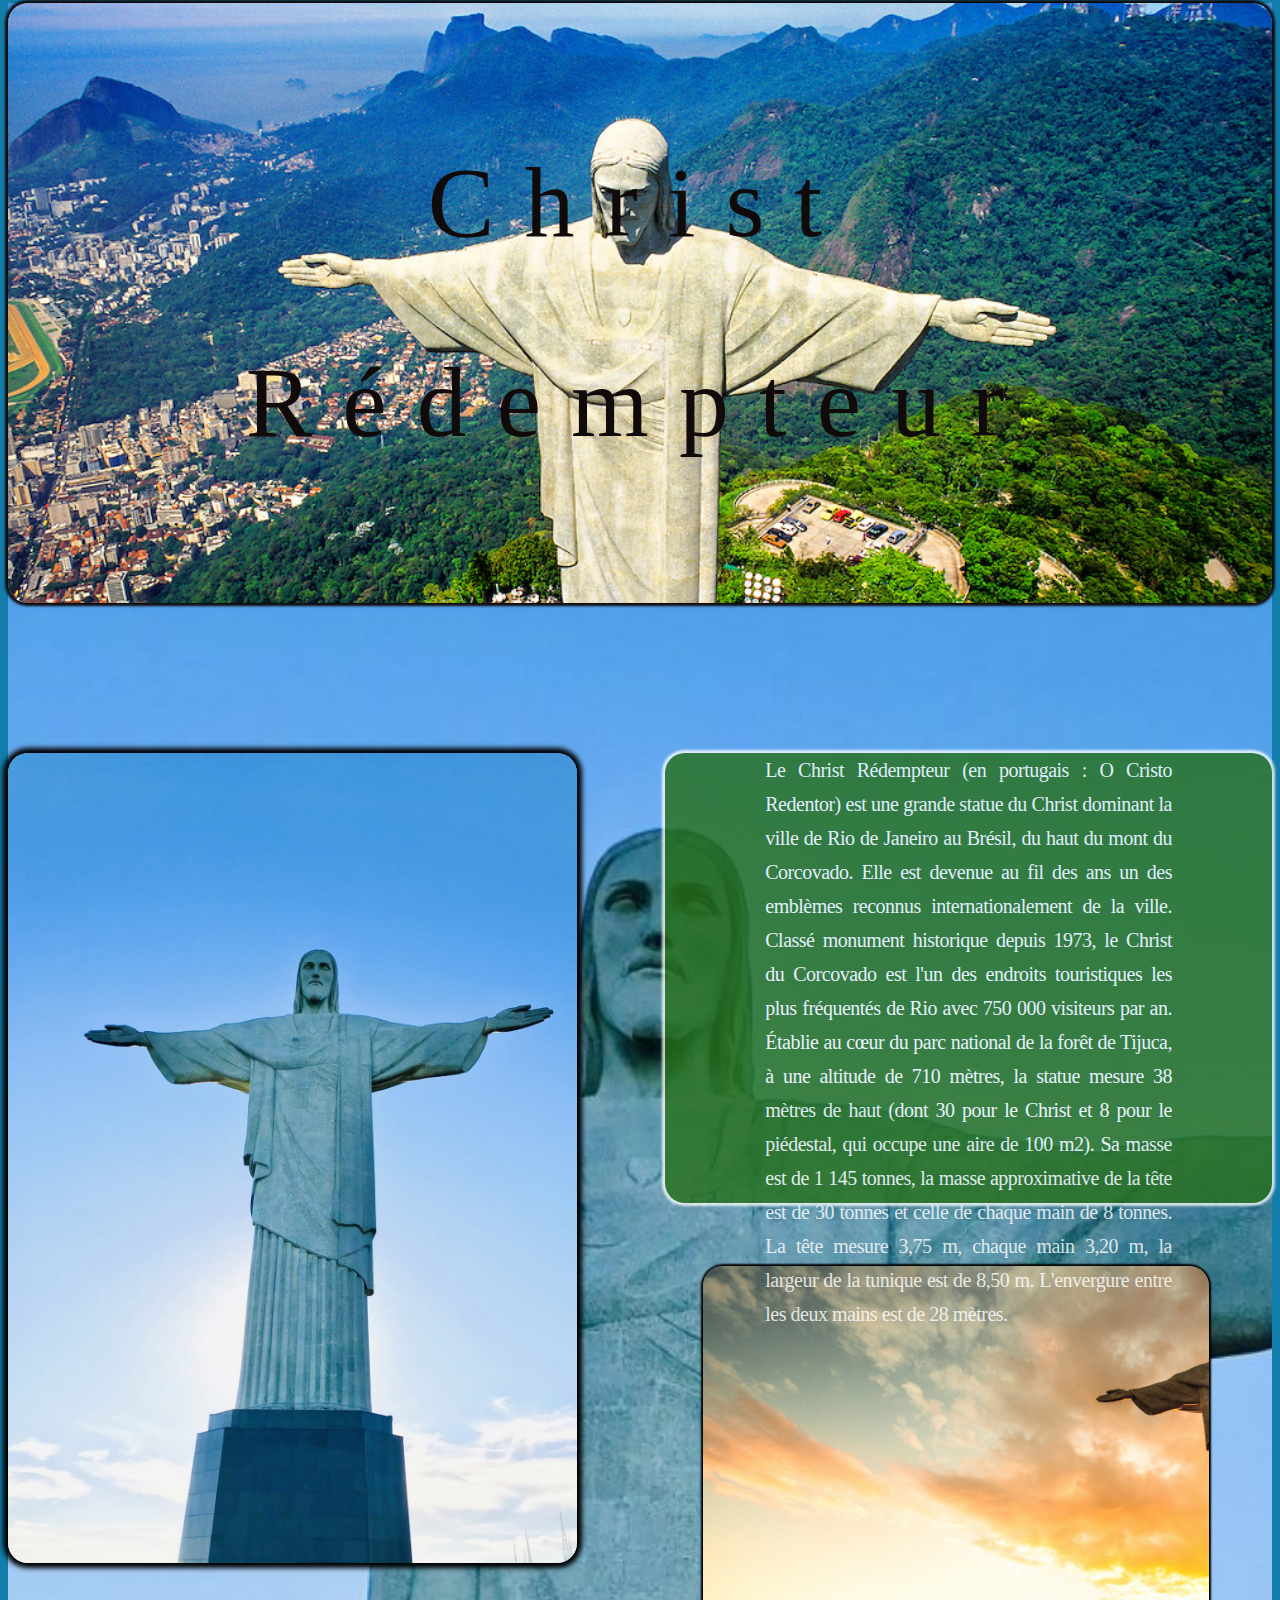
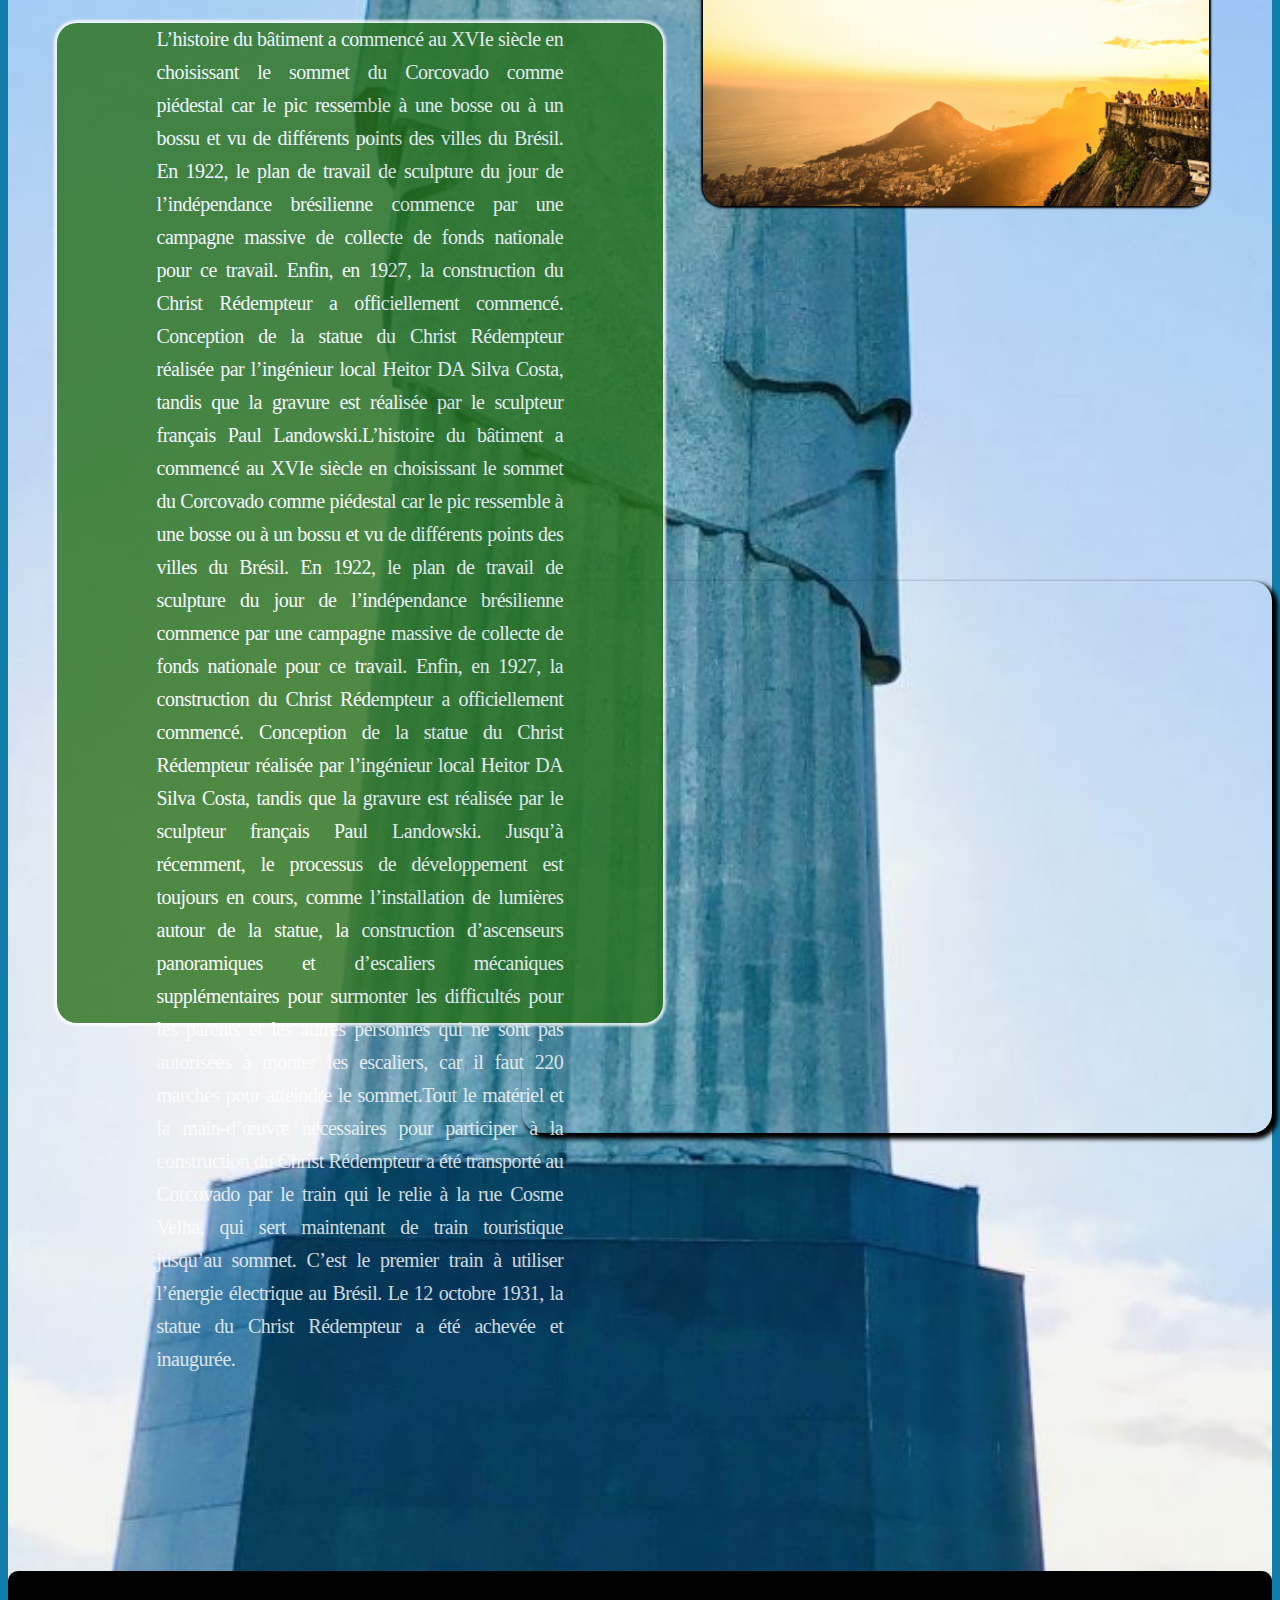
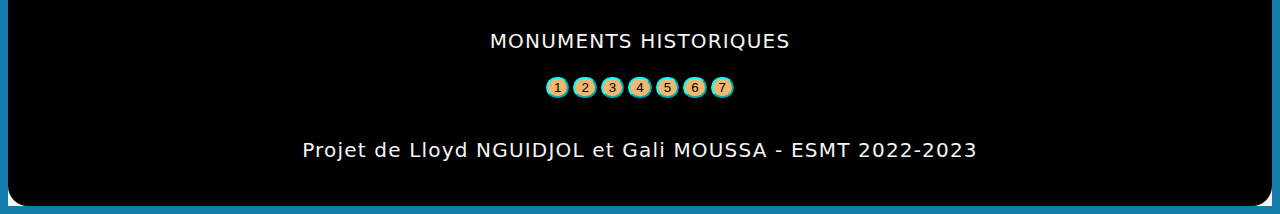
<file: LTI123_NGUIDJOL_LLOYD_MOUSSA_GALI/christ.html>
<!DOCTYPE html>
<html lang="en">
<head>
    <meta charset="UTF-8">
    <meta http-equiv="X-UA-Compatible" content="IE=edge">
    <meta name="viewport" content="width=device-width, initial-scale=1.0">
    <title>Document</title>
    <link rel="stylesheet" href="christ.css">
</head>
<body> 
    <div id="principal">
        <div id="content">

    <section id="Christ">
        <h1 style="text-align: center; background-image: url(R\ \(1\).jpg);font-size: 100px; background-size: cover;">Christ Rédempteur</h1>
        <div class="contenu1">
            <div class="Btexte"> 
                <p class="premier">Le Christ Rédempteur (en portugais : O Cristo Redentor) est une grande statue du Christ dominant la ville de Rio de Janeiro au Brésil, du haut du mont du Corcovado. Elle est devenue au fil des ans un des emblèmes reconnus internationalement de la ville. Classé monument historique depuis 1973, le Christ du Corcovado est l'un des endroits touristiques les plus fréquentés de Rio avec 750 000 visiteurs par an.

                    Établie au cœur du parc national de la forêt de Tijuca, à une altitude de 710 mètres, la statue mesure 38 mètres de haut (dont 30 pour le Christ et 8 pour le piédestal, qui occupe une aire de 100 m2). Sa masse est de 1 145 tonnes, la masse approximative de la tête est de 30 tonnes et celle de chaque main de 8 tonnes. La tête mesure 3,75 m, chaque main 3,20 m, la largeur de la tunique est de 8,50 m. L'envergure entre les deux mains est de 28 mètres.
                    </p>
            </div>
            <div class="Bimage"></div>
            <div class="Bimage1"></div>
            <div class="Btexte1">
                <p class="premier">L’histoire du bâtiment a commencé au XVIe siècle en choisissant le sommet du Corcovado comme piédestal car le pic ressemble à une bosse ou à un bossu et vu de différents points des villes du Brésil. En 1922, le plan de travail de sculpture du jour de l’indépendance brésilienne commence par une campagne massive de collecte de fonds nationale pour ce travail. Enfin, en 1927, la construction du Christ Rédempteur a officiellement commencé. Conception de la statue du Christ Rédempteur réalisée par l’ingénieur local Heitor DA Silva Costa, tandis que la gravure est réalisée par le sculpteur français Paul Landowski.L’histoire du bâtiment a commencé au XVIe siècle en choisissant le sommet du Corcovado comme piédestal car le pic ressemble à une bosse ou à un bossu et vu de différents points des villes du Brésil. En 1922, le plan de travail de sculpture du jour de l’indépendance brésilienne commence par une campagne massive de collecte de fonds nationale pour ce travail. Enfin, en 1927, la construction du Christ Rédempteur a officiellement commencé. Conception de la statue du Christ Rédempteur réalisée par l’ingénieur local Heitor DA Silva Costa, tandis que la gravure est réalisée par le sculpteur français Paul Landowski. Jusqu’à récemment, le processus de développement est toujours en cours, comme l’installation de lumières autour de la statue, la construction d’ascenseurs panoramiques et d’escaliers mécaniques supplémentaires pour surmonter les difficultés pour les parents et les autres personnes qui ne sont pas autorisées à monter les escaliers, car il faut 220 marches pour atteindre le sommet.Tout le matériel et la main-d’œuvre nécessaires pour participer à la construction du Christ Rédempteur a été transporté au Corcovado par le train qui le relie à la rue Cosme Velha, qui sert maintenant de train touristique jusqu’au sommet. C’est le premier train à utiliser l’énergie électrique au Brésil.

                    Le 12 octobre 1931, la statue du Christ Rédempteur a été achevée et inaugurée. </p>
            </div>
            <iframe width="750" height="552" src="https://www.youtube.com/embed/n4oID-LE5Fw" title="L&#39;ouvrier du ciel...L&#39;incroyable vue de Rio de Janeiro" frameborder="0" allow="accelerometer; autoplay; clipboard-write; encrypted-media; gyroscope; picture-in-picture; web-share" allowfullscreen style="border-radius: 20px; box-shadow: 4px 4px 4px 2px; float: right;margin-top: -35%;"></iframe>

    </div>
    </section>
    </div>
    <br>
    <div id="pied">
        <br><br><br>
        <p>MONUMENTS HISTORIQUES</p>
        <a href="index.html"><input type="submit" value="1" style="text-align: center;" class="buttons"></a>
        <a href="eiffel.html"><input type="submit" value="2" style="text-align: center;" class="buttons"></a>
        <a href="tajmahal.html"><input type="submit" value="3" style="text-align: center;" class="buttons"></a>
        <a href="colisée.html"><input type="submit" value="4" style="text-align: center;" class="buttons"></a>
        <a href="statue.html"><input type="submit" value="5" style="text-align: center;" class="buttons"></a>
        <a href="christ.html"><input type="submit" value="6" style="text-align: center;" class="buttons"></a>
       <a href="fin.html"><input type="submit" value="7" style="text-align: center;" class="buttons"></a>
        <br>
        <br>
        <br>
        <p>Projet de Lloyd NGUIDJOL et Gali MOUSSA - ESMT 2022-2023</p>
    </div>
    </div>
    
</body>
</html>
</file>
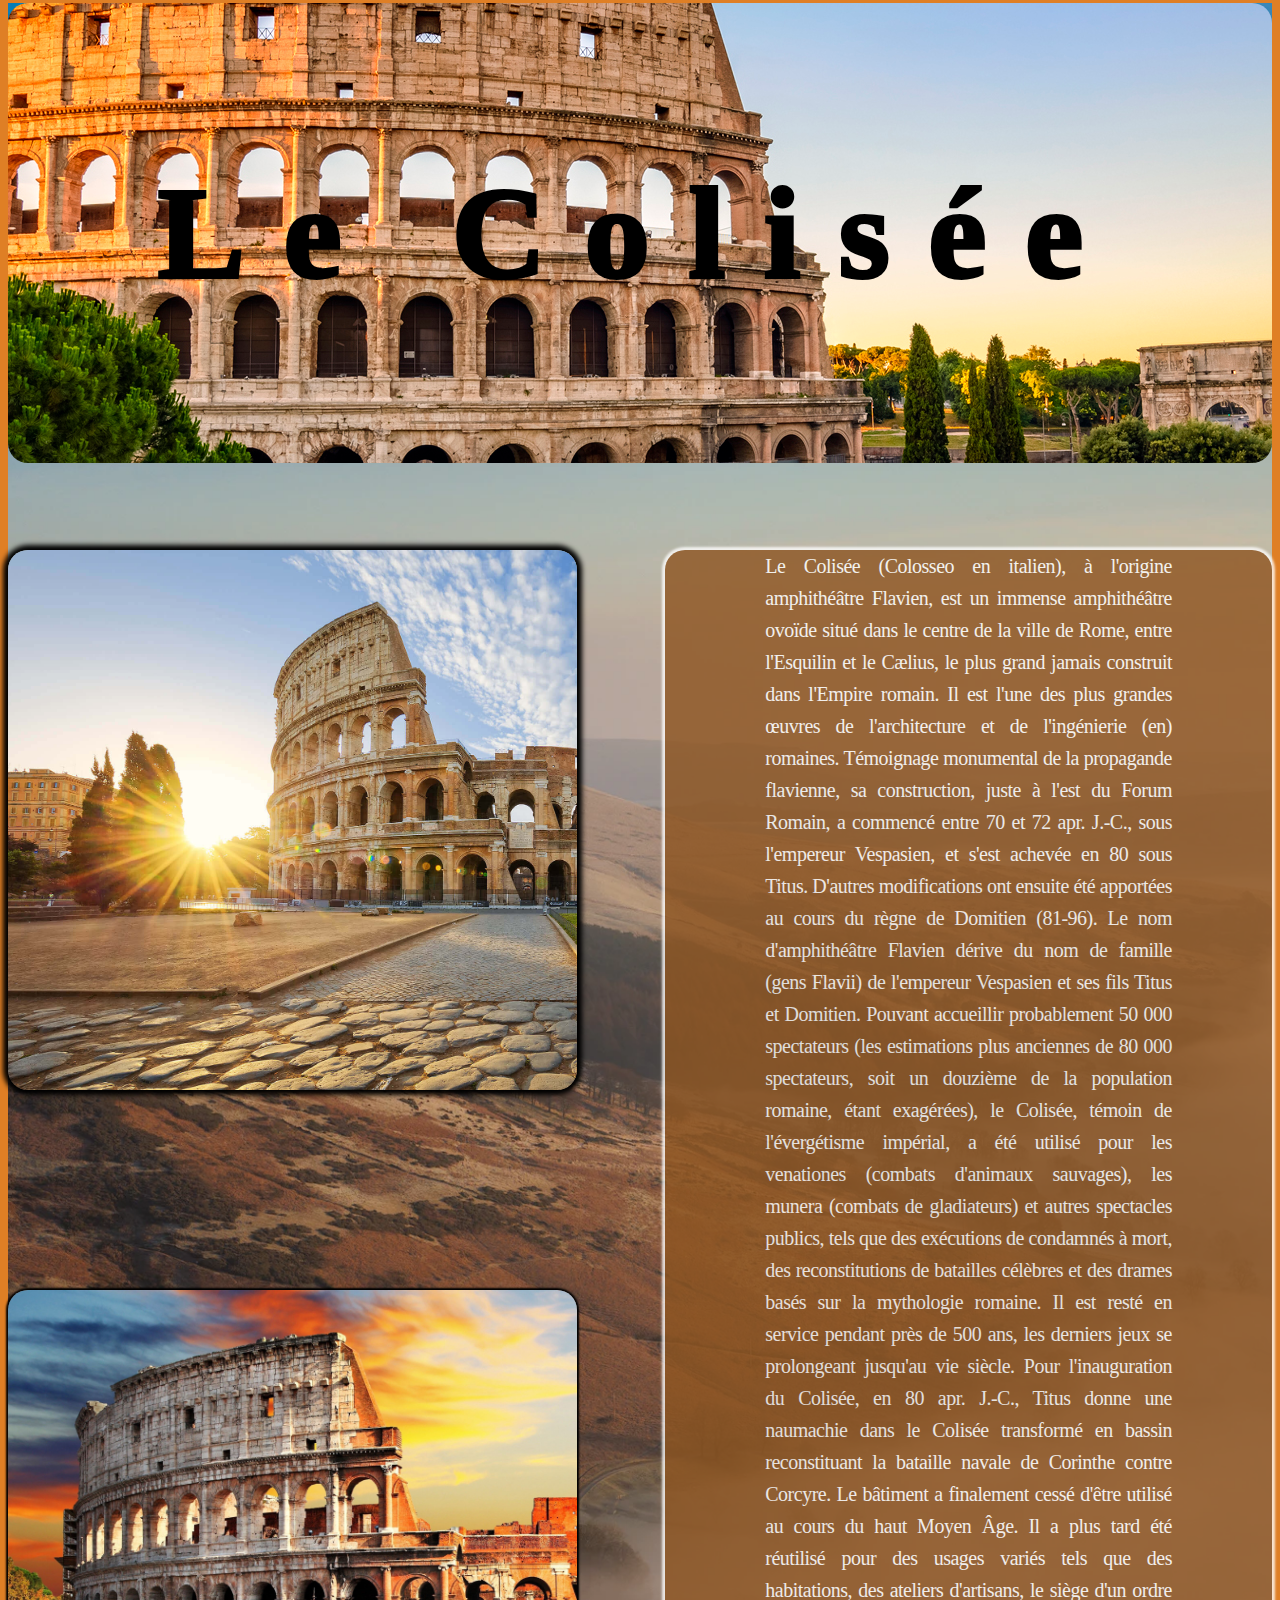
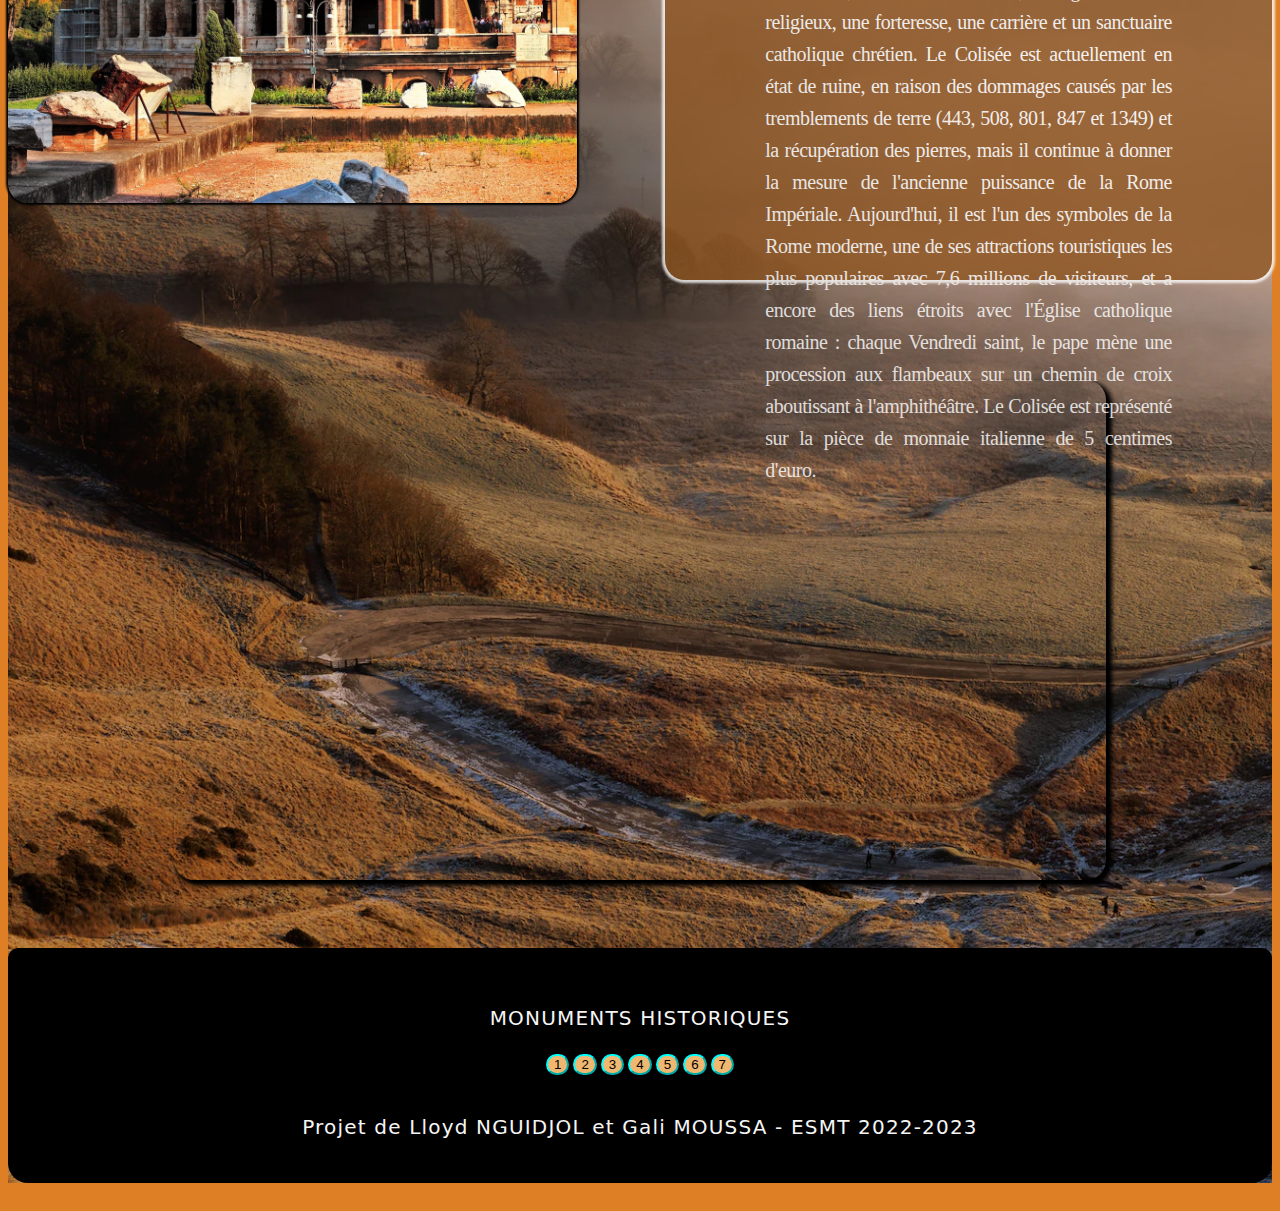
<file: LTI123_NGUIDJOL_LLOYD_MOUSSA_GALI/colisée.html>
<!DOCTYPE html>
<html lang="en">
<head>
    <meta charset="UTF-8">
    <meta http-equiv="X-UA-Compatible" content="IE=edge">
    <meta name="viewport" content="width=device-width, initial-scale=1.0">
    <title>Document</title>
    <link rel="stylesheet" href="colisée.css">
</head>
<body>
    <div id="principal">
        <div id="content">

    <section id="Colisée">
        <h1 style="text-align:center; background-image: url(33507Rome.jpg);font-size: 130px;">Le Colisée</h1>
        <div class="contenu1">
            <div class="Btexte"> 
                <p class="premier">Le Colisée (Colosseo en italien), à l'origine amphithéâtre Flavien, est un immense amphithéâtre ovoïde situé dans le centre de la ville de Rome, entre l'Esquilin et le Cælius, le plus grand jamais construit dans l'Empire romain. Il est l'une des plus grandes œuvres de l'architecture et de l'ingénierie (en) romaines.

                    Témoignage monumental de la propagande flavienne, sa construction, juste à l'est du Forum Romain, a commencé entre 70 et 72 apr. J.-C., sous l'empereur Vespasien, et s'est achevée en 80 sous Titus. D'autres modifications ont ensuite été apportées au cours du règne de Domitien (81-96). Le nom d'amphithéâtre Flavien dérive du nom de famille (gens Flavii) de l'empereur Vespasien et ses fils Titus et Domitien.
                    
                    Pouvant accueillir probablement 50 000 spectateurs (les estimations plus anciennes de 80 000 spectateurs, soit un douzième de la population romaine, étant exagérées), le Colisée, témoin de l'évergétisme impérial, a été utilisé pour les venationes (combats d'animaux sauvages), les munera (combats de gladiateurs) et autres spectacles publics, tels que des exécutions de condamnés à mort, des reconstitutions de batailles célèbres et des drames basés sur la mythologie romaine. Il est resté en service pendant près de 500 ans, les derniers jeux se prolongeant jusqu'au vie siècle. Pour l'inauguration du Colisée, en 80 apr. J.-C., Titus donne une naumachie dans le Colisée transformé en bassin reconstituant la bataille navale de Corinthe contre Corcyre. Le bâtiment a finalement cessé d'être utilisé au cours du haut Moyen Âge. Il a plus tard été réutilisé pour des usages variés tels que des habitations, des ateliers d'artisans, le siège d'un ordre religieux, une forteresse, une carrière et un sanctuaire catholique chrétien.

                    Le Colisée est actuellement en état de ruine, en raison des dommages causés par les tremblements de terre (443, 508, 801, 847 et 1349) et la récupération des pierres, mais il continue à donner la mesure de l'ancienne puissance de la Rome Impériale. Aujourd'hui, il est l'un des symboles de la Rome moderne, une de ses attractions touristiques les plus populaires avec 7,6 millions de visiteurs, et a encore des liens étroits avec l'Église catholique romaine : chaque Vendredi saint, le pape mène une procession aux flambeaux sur un chemin de croix aboutissant à l'amphithéâtre. Le Colisée est représenté sur la pièce de monnaie italienne de 5 centimes d'euro.</p>
            </div>
            <div class="Bimage"></div>
            <div class="Bimage1"></div>
            <div class="video" style="text-align: center;">
                <iframe width="932" height="500" src="https://www.youtube.com/embed/GiOuMJW0RHc" title="Colisée d&#39;el_Jem (tour express)" frameborder="0" allow="accelerometer; autoplay; clipboard-write; encrypted-media; gyroscope; picture-in-picture; web-share" allowfullscreen style="border-radius: 20px; box-shadow: 4px 4px 4px 2px;"></iframe>   
            </div>
        </div>
    </section>
    </div>
    <br>
    <div id="pied">
        <br><br><br>
        <p>MONUMENTS HISTORIQUES</p>
        <a href="index.html"><input type="submit" value="1" style="text-align: center;" class="buttons"></a>
        <a href="eiffel.html"><input type="submit" value="2" style="text-align: center;" class="buttons"></a>
        <a href="tajmahal.html"><input type="submit" value="3" style="text-align: center;" class="buttons"></a>
        <a href="colisée.html"><input type="submit" value="4" style="text-align: center;" class="buttons"></a>
        <a href="statue.html"><input type="submit" value="5" style="text-align: center;" class="buttons"></a>
        <a href="christ.html"><input type="submit" value="6" style="text-align: center;" class="buttons"></a>
       <a href="fin.html"><input type="submit" value="7" style="text-align: center;" class="buttons"></a>
        <br>
        <br>
        <br>
        <p>Projet de Lloyd NGUIDJOL et Gali MOUSSA - ESMT 2022-2023</p>
    </div>
    </div>
</body>
</html>
</file>
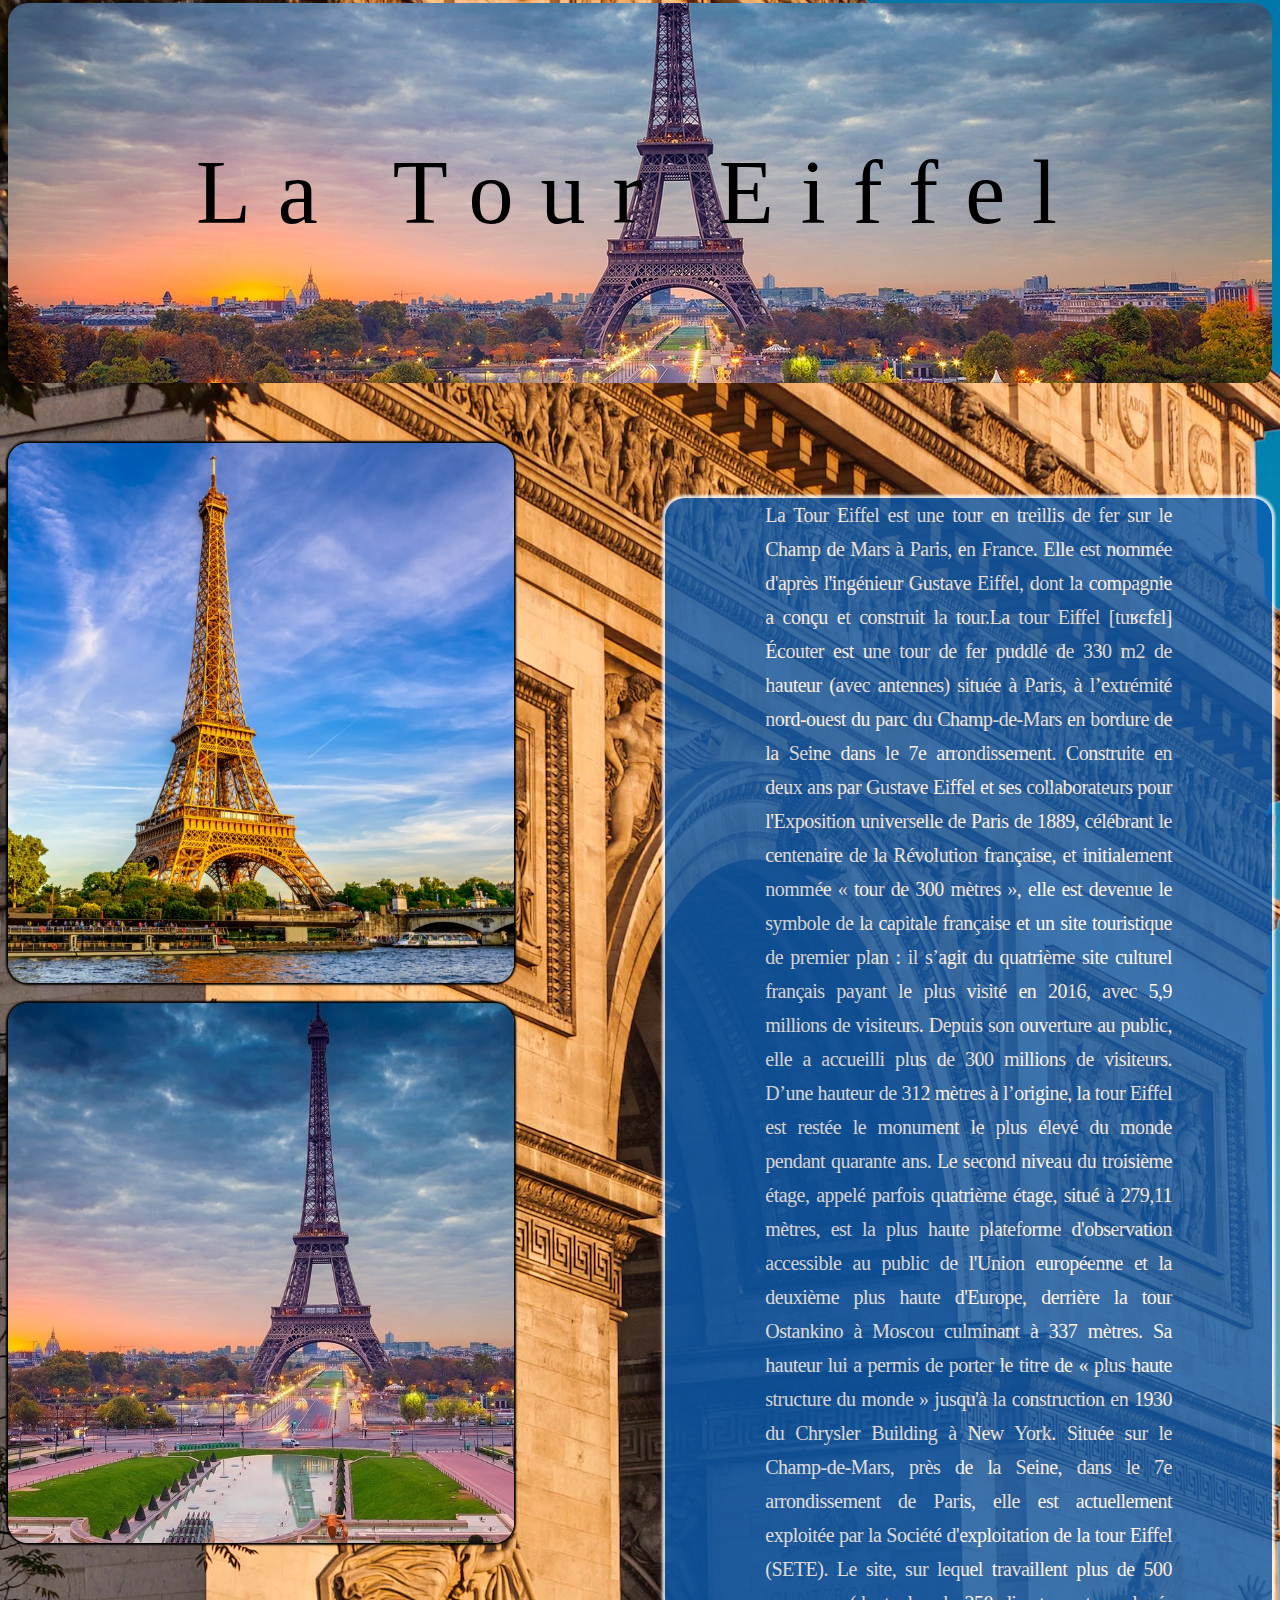
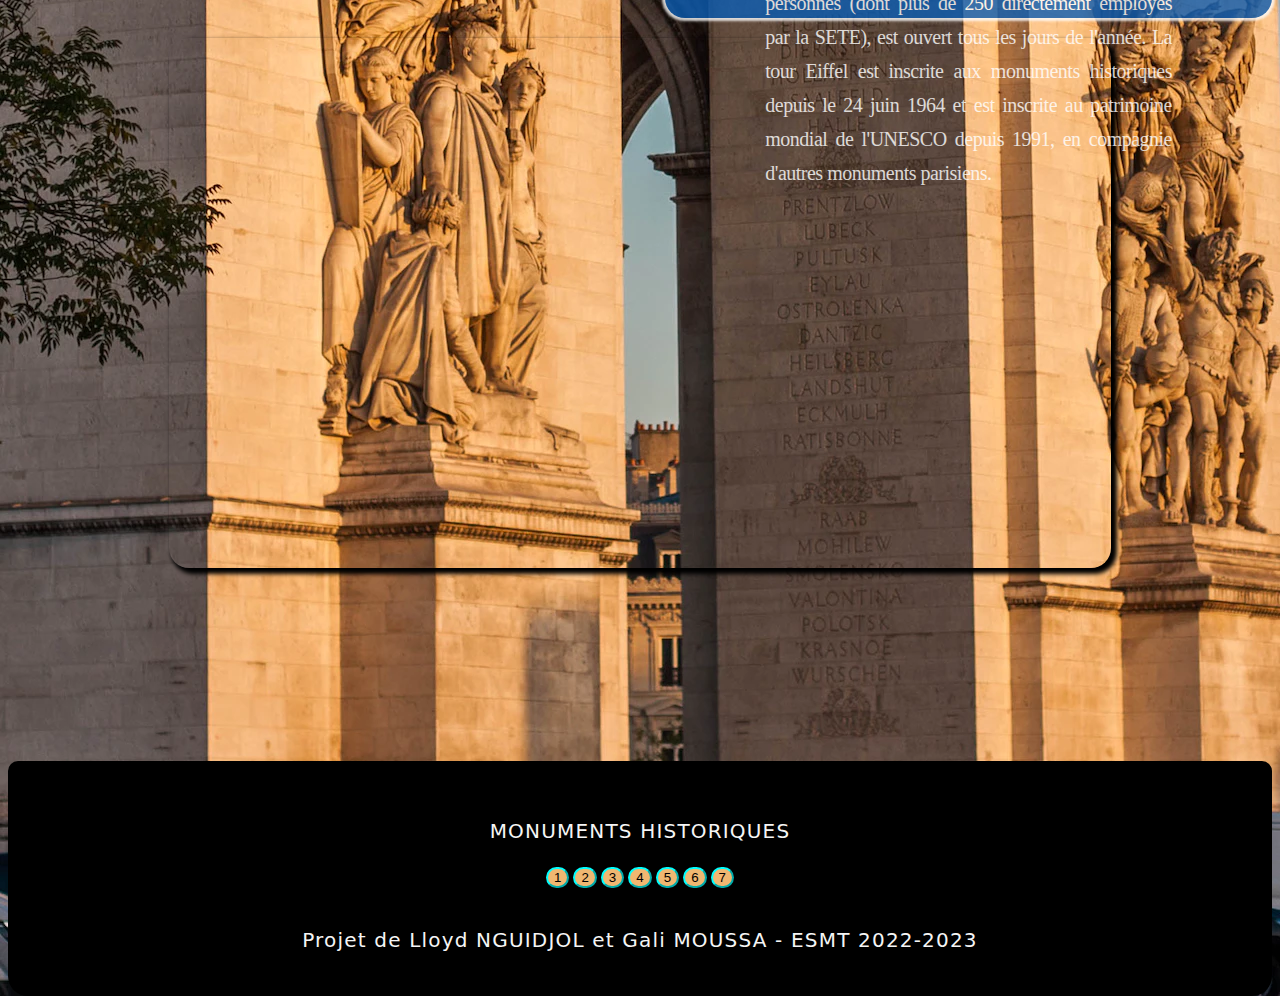
<file: LTI123_NGUIDJOL_LLOYD_MOUSSA_GALI/eiffel.html>
<!DOCTYPE html>
<html lang="en">
<head>
    <meta charset="UTF-8">
    <meta http-equiv="X-UA-Compatible" content="IE=edge">
    <meta name="viewport" content="width=device-width, initial-scale=1.0">
    <title>Document</title>
    <link rel="stylesheet" href="eiffel.css">
</head>
<body>
    
    <div id="principal">
        <div id="content">

    <section id="eiffel-tower">
        <h1 style="font-size: 90px">La Tour Eiffel</h1>
        <div class="contenu1">
            <div class="Btexte"> 
                <p class="premier">La Tour Eiffel est une tour en treillis de fer sur le Champ de Mars à Paris, en France. Elle est nommée d'après l'ingénieur Gustave Eiffel, dont la compagnie a conçu et construit la tour.La tour Eiffel [tuʁɛfɛl] Écouter est une tour de fer puddlé de 330 m2 de hauteur (avec antennes) située à Paris, à l’extrémité nord-ouest du parc du Champ-de-Mars en bordure de la Seine dans le 7e arrondissement.

                    Construite en deux ans par Gustave Eiffel et ses collaborateurs pour l'Exposition universelle de Paris de 1889, célébrant le centenaire de la Révolution française, et initialement nommée « tour de 300 mètres », elle est devenue le symbole de la capitale française et un site touristique de premier plan : il s’agit du quatrième site culturel français payant le plus visité en 2016, avec 5,9 millions de visiteurs. Depuis son ouverture au public, elle a accueilli plus de 300 millions de visiteurs.             
                    D’une hauteur de 312 mètres à l’origine, la tour Eiffel est restée le monument le plus élevé du monde pendant quarante ans. Le second niveau du troisième étage, appelé parfois quatrième étage, situé à 279,11 mètres, est la plus haute plateforme d'observation accessible au public de l'Union européenne et la deuxième plus haute d'Europe, derrière la tour Ostankino à Moscou culminant à 337 mètres. Sa hauteur lui a permis de porter le titre de « plus haute structure du monde » jusqu'à la construction en 1930 du Chrysler Building à New York. Située sur le Champ-de-Mars, près de la Seine, dans le 7e arrondissement de Paris, elle est actuellement exploitée par la Société d'exploitation de la tour Eiffel (SETE). Le site, sur lequel travaillent plus de 500 personnes (dont plus de 250 directement employés par la SETE), est ouvert tous les jours de l'année.

                    La tour Eiffel est inscrite aux monuments historiques depuis le 24 juin 1964 et est inscrite au patrimoine mondial de l'UNESCO depuis 1991, en compagnie d'autres monuments parisiens.</p>
            </div>
            <div class="Bimage"></div>
            <div class="Bimage1"></div>
         <div class="video">
            <iframe width="942" height="530" src="https://www.youtube.com/embed/aZ-31-p3saU" title="Eiffel Tower Paris, Elevator Ride Top Floor - 🇫🇷 France - 4K Walking Tour" frameborder="0" allow="accelerometer; autoplay; clipboard-write; encrypted-media; gyroscope; picture-in-picture; web-share" allowfullscreen style="border-radius: 20px; box-shadow: 4px 4px 4px 2px; margin-top: 20px;"></iframe>   
        </div>
        </div>
    </section>
    </div>
    <br>
    <div id="pied">
        <br><br><br>
        <p>MONUMENTS HISTORIQUES</p>
        <a href="index.html"><input type="submit" value="1" style="text-align: center;" class="buttons"></a>
        <a href="eiffel.html"><input type="submit" value="2" style="text-align: center;" class="buttons"></a>
        <a href="tajmahal.html"><input type="submit" value="3" style="text-align: center;" class="buttons"></a>
        <a href="colisée.html"><input type="submit" value="4" style="text-align: center;" class="buttons"></a>
        <a href="statue.html"><input type="submit" value="5" style="text-align: center;" class="buttons"></a>
        <a href="christ.html"><input type="submit" value="6" style="text-align: center;" class="buttons"></a>
       <a href="fin.html"><input type="submit" value="7" style="text-align: center;" class="buttons"></a>
        <br>
        <br>
        <br>
        <p>Projet de Lloyd NGUIDJOL et Gali MOUSSA - ESMT 2022-2023</p>
    </div>
    </div>
</body>
</html>
</file>
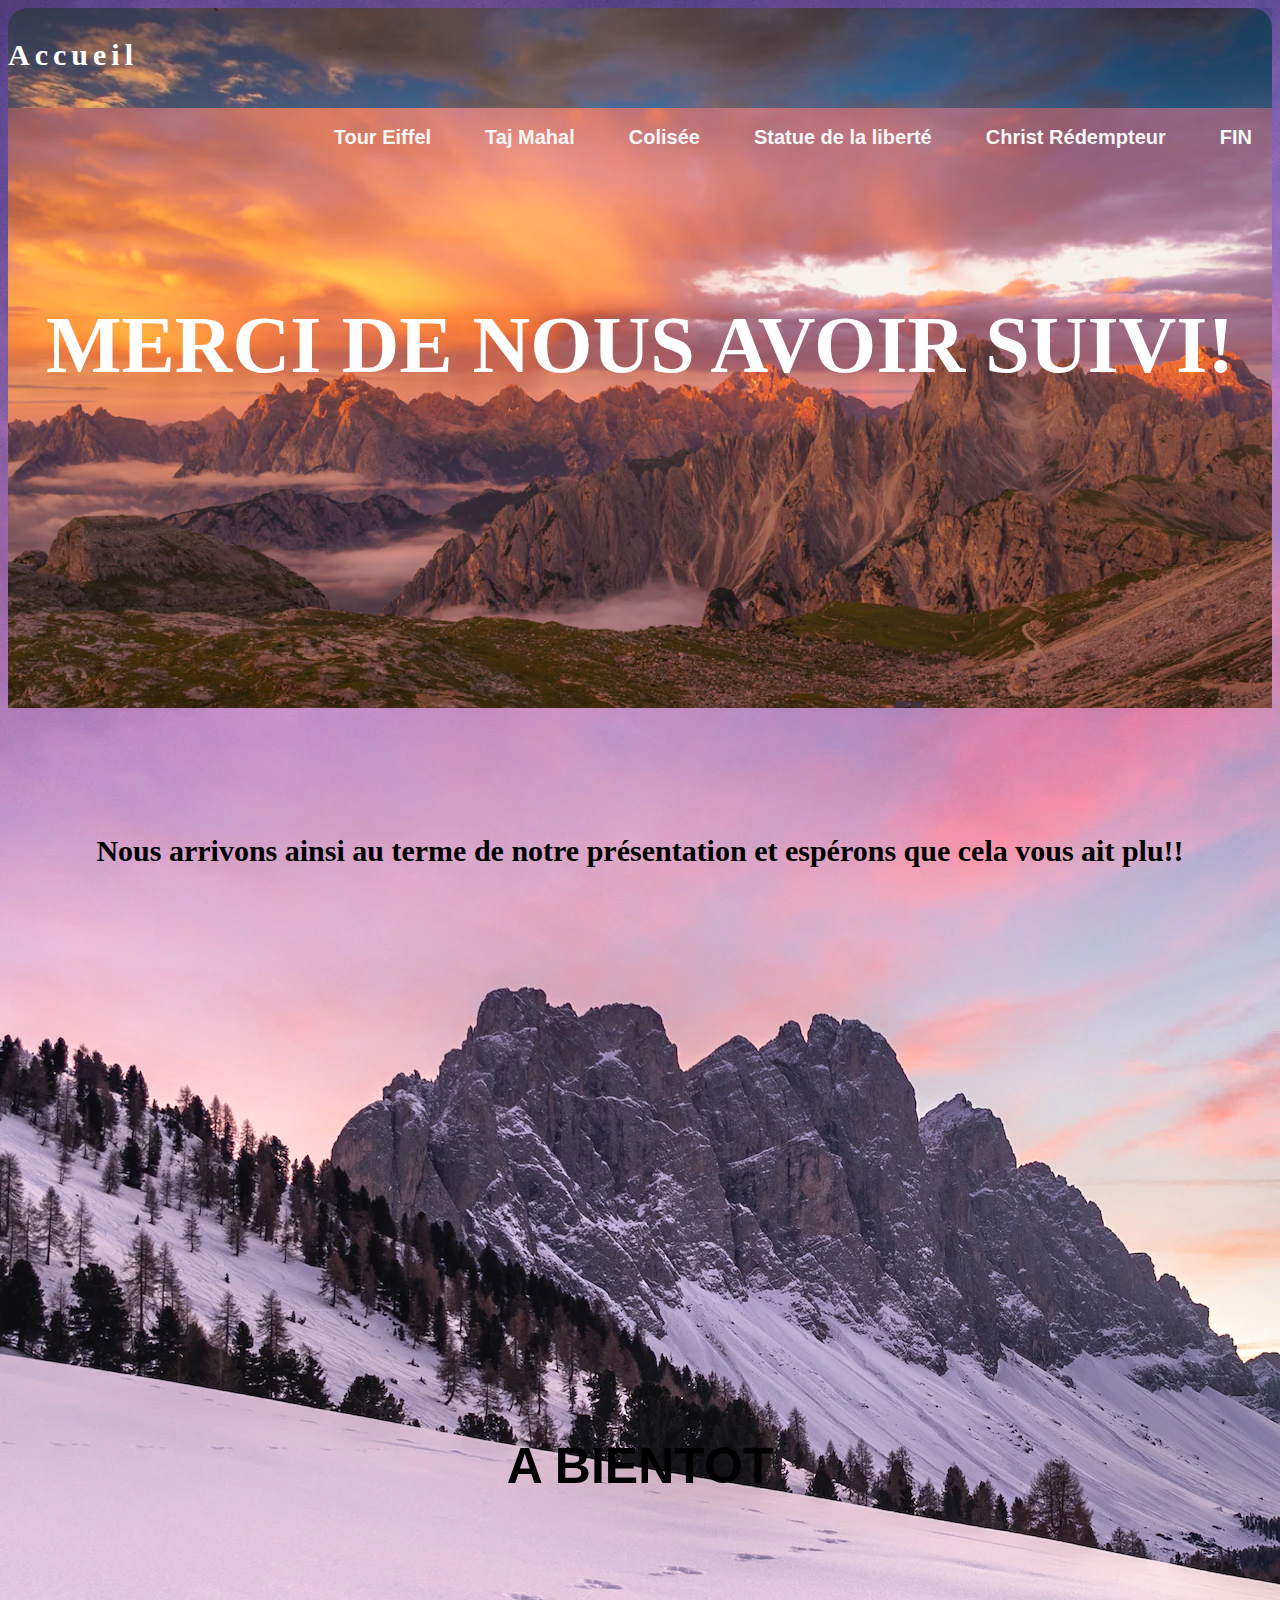
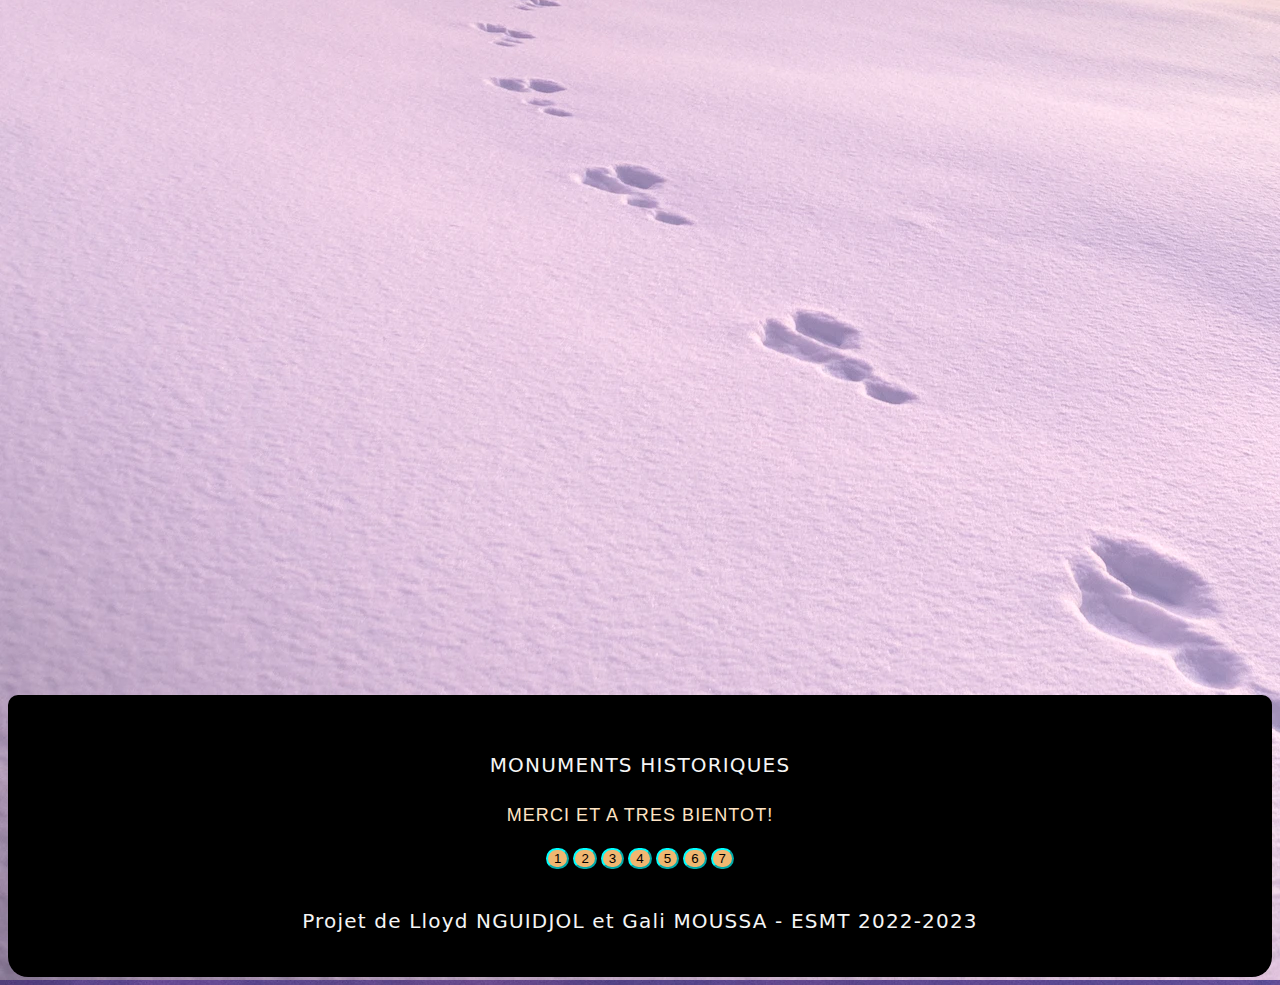
<file: LTI123_NGUIDJOL_LLOYD_MOUSSA_GALI/fin.html>
<!DOCTYPE html>
<html lang="en">
<head>
    <meta charset="UTF-8">
    <meta http-equiv="X-UA-Compatible" content="IE=edge">
    <meta name="viewport" content="width=device-width, initial-scale=1.0">
    <title>Document</title>
    <link rel="stylesheet" href="fin.css">
</head>
<body>
    <div id="principal">
        <header>
		<div class="logo">
			 <a href="index.html" style="text-align: center;text-align:justify ;"><p><strong> Accueil</em></strong></p></a>
		</div>
			 <nav>
			   <li><a href="eiffel.html">Tour Eiffel</a></li>
			  <li><a href="tajmahal.html">Taj Mahal</a> </li>
			  <li><a href="colisée.html">Colisée</a> </li>
			  <li><a href="statue.html">Statue de la liberté</a></li>
			  <li><a href="christ.html">Christ Rédempteur</a></li>
			  <li><a href="fin.html">FIN</a></li>
			 </nav>
	 </div>
   </header>
   <div class="baniere" style="margin-top: -53.5px;">
            <h1> <br> Merci de nous avoir suivi!</h1>
            </div>
            <div class="contenu">
            <h2 style="text-align: center; font-size: 30px; font-family: Cambria, Cochin, Georgia, Times, 'Times New Roman', serif;">Nous arrivons ainsi au terme de notre présentation et espérons que cela vous ait plu!!</h2>
        <h1 style="text-align: center;font-size: 50px;font-family: Verdana, Geneva, Tahoma, sans-serif;">A BIENTOT</h1>
    </div>    
    </div>
        <div id="pied">
        <br><br><br>
        <p>MONUMENTS HISTORIQUES</p>
        <p style="color: bisque;font-size: 18px;font-family: Verdana, Geneva, Tahoma, sans-serif;">MERCI ET A TRES BIENTOT!</p>
        <a href="index.html"><input type="submit" value="1" style="text-align: center;" class="buttons"></a>
        <a href="eiffel.html"><input type="submit" value="2" style="text-align: center;" class="buttons"></a>
        <a href="tajmahal.html"><input type="submit" value="3" style="text-align: center;" class="buttons"></a>
        <a href="colisée.html"><input type="submit" value="4" style="text-align: center;" class="buttons"></a>
        <a href="statue.html"><input type="submit" value="5" style="text-align: center;" class="buttons"></a>
        <a href="christ.html"><input type="submit" value="6" style="text-align: center;" class="buttons"></a>
       <a href="fin.html"><input type="submit" value="7" style="text-align: center;" class="buttons"></a>
            <br>
            <br>
            <br>
            <p>Projet de Lloyd NGUIDJOL et Gali MOUSSA - ESMT 2022-2023</p>
        </div>
    </div>
</body>
</html>
</file>
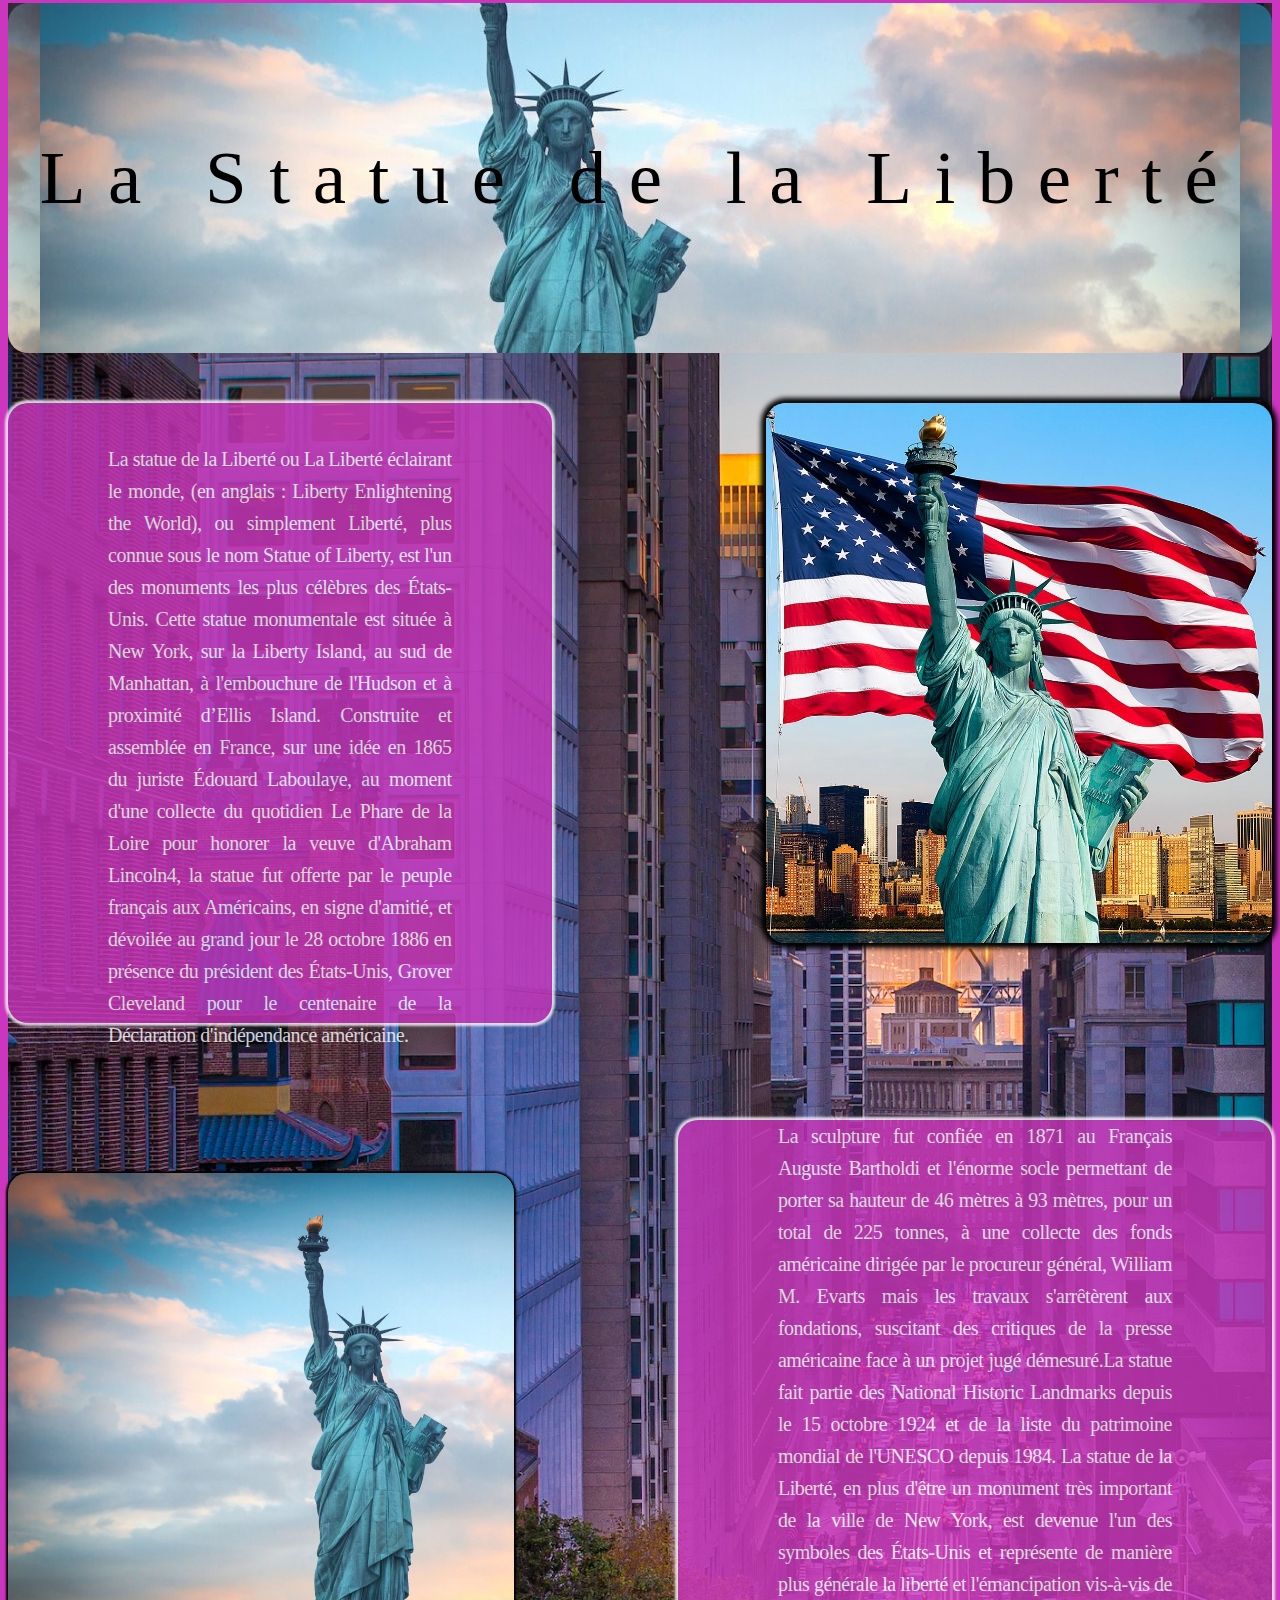
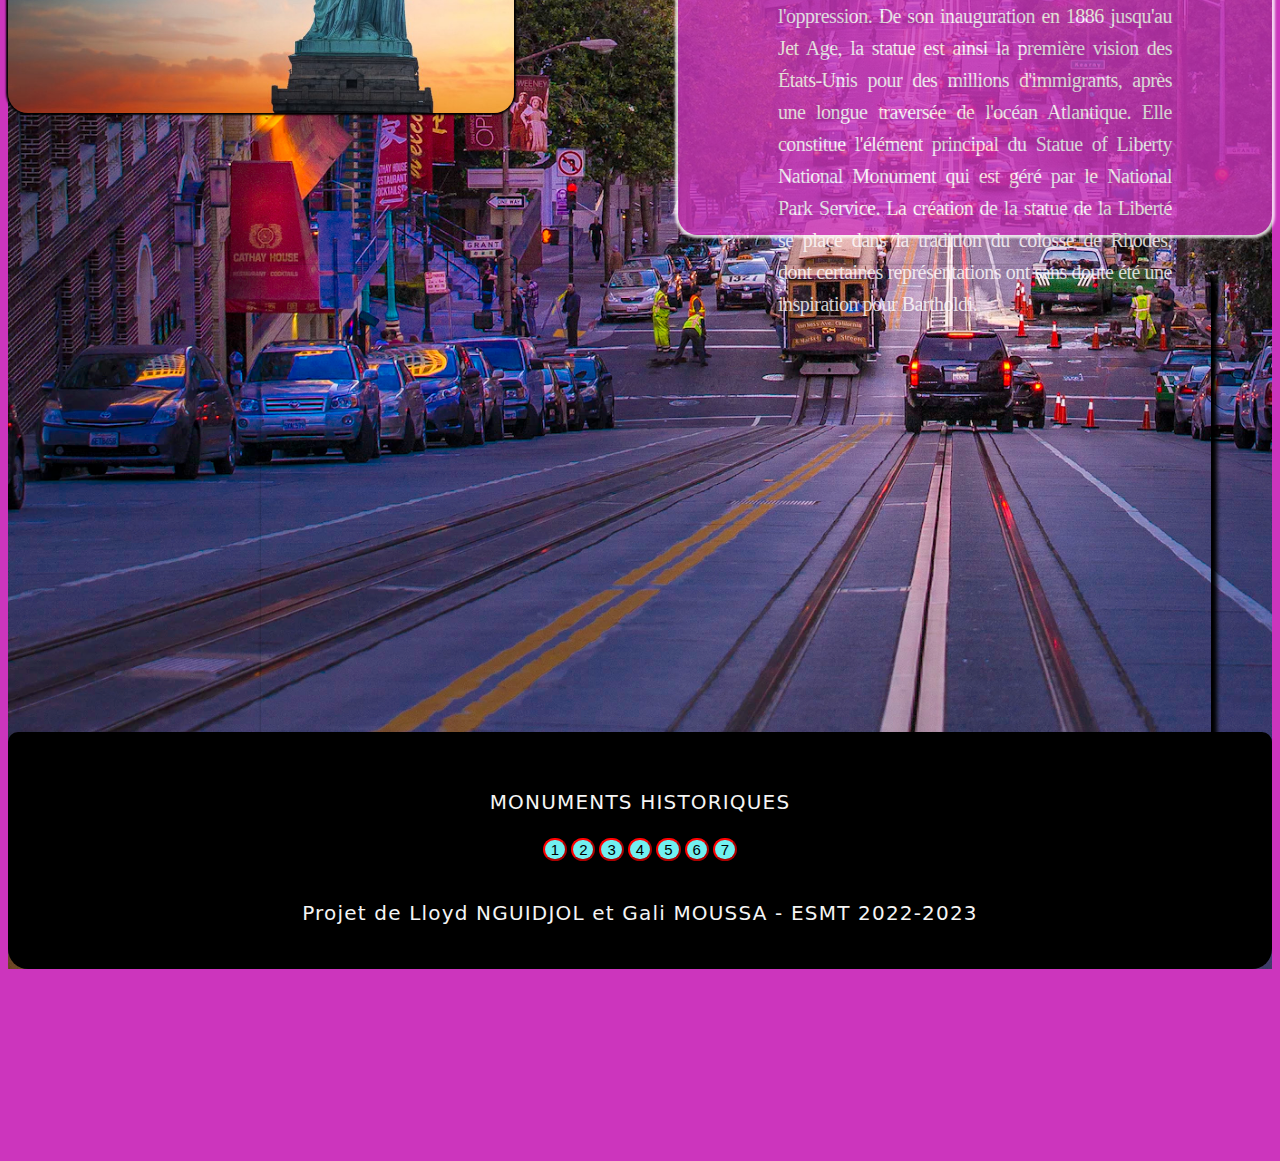
<file: LTI123_NGUIDJOL_LLOYD_MOUSSA_GALI/statue.html>
<!DOCTYPE html>
<html lang="en">
<head>
    <meta charset="UTF-8">
    <meta http-equiv="X-UA-Compatible" content="IE=edge">
    <meta name="viewport" content="width=device-width, initial-scale=1.0">
    <title>Document</title>
    <link rel="stylesheet" href="statue.css">
</head>
<body style="height: 2750px;">
    <div id="principal">
        <div id="content">

    <section id="statue">
        <h1 style="text-align:center;font-size: 75px" div class="text-box">La Statue de la Liberté</h1>
        <div class="contenu1">
            <div class="Btexte"> 
                <p class="premier">La statue de la Liberté ou La Liberté éclairant le monde, (en anglais : Liberty Enlightening the World), ou simplement Liberté, plus connue sous le nom Statue of Liberty, est l'un des monuments les plus célèbres des États-Unis. Cette statue monumentale est située à New York, sur la Liberty Island, au sud de Manhattan, à l'embouchure de l'Hudson et à proximité d’Ellis Island.

                    Construite et assemblée en France, sur une idée en 1865 du juriste Édouard Laboulaye, au moment d'une collecte du quotidien Le Phare de la Loire pour honorer la veuve d'Abraham Lincoln4, la statue fut offerte par le peuple français aux Américains, en signe d'amitié, et dévoilée au grand jour le 28 octobre 1886 en présence du président des États-Unis, Grover Cleveland pour le centenaire de la Déclaration d'indépendance américaine.</p>
            </div>
            <div class="Bimage"></div>
            <div class="Btexte1">
                <p class="premier">La sculpture fut confiée en 1871 au Français Auguste Bartholdi et l'énorme socle permettant de porter sa hauteur de 46 mètres à 93 mètres, pour un total de 225 tonnes, à une collecte des fonds américaine dirigée par le procureur général, William M. Evarts mais les travaux s'arrêtèrent aux fondations, suscitant des critiques de la presse américaine face à un projet jugé démesuré.La statue fait partie des National Historic Landmarks depuis le 15 octobre 1924 et de la liste du patrimoine mondial de l'UNESCO depuis 1984. La statue de la Liberté, en plus d'être un monument très important de la ville de New York, est devenue l'un des symboles des États-Unis et représente de manière plus générale la liberté et l'émancipation vis-à-vis de l'oppression. De son inauguration en 1886 jusqu'au Jet Age, la statue est ainsi la première vision des États-Unis pour des millions d'immigrants, après une longue traversée de l'océan Atlantique. Elle constitue l'élément principal du Statue of Liberty National Monument qui est géré par le National Park Service. La création de la statue de la Liberté se place dans la tradition du colosse de Rhodes, dont certaines représentations ont sans doute été une inspiration pour Bartholdi.</p>
               </div>
            <div class="Bimage1"></div>
            <div class="video" style="text-align: center;">
                <iframe width="950" height="500" src="https://www.youtube.com/embed/YPaLGP_xr-w" title="Statue of Liberty National Monument, New York City, USA" frameborder="0" allow="accelerometer; autoplay; clipboard-write; encrypted-media; gyroscope; picture-in-picture; web-share" allowfullscreen style="border-radius: 20px; float: left;margin-left: 20%;margin-top: 30px; box-shadow: 4px 4px 4px 2px;"></iframe>
            </div>
        </div>
    </section>
    </div>
    <br>
    <div id="pied">
        <br><br><br>
        <p>MONUMENTS HISTORIQUES</p>
        <a href="index.html"><input type="submit" value="1" style="text-align: center;" class="buttons"></a>
        <a href="eiffel.html"><input type="submit" value="2" style="text-align: center;" class="buttons"></a>
        <a href="tajmahal.html"><input type="submit" value="3" style="text-align: center;" class="buttons"></a>
        <a href="colisée.html"><input type="submit" value="4" style="text-align: center;" class="buttons"></a>
        <a href="statue.html"><input type="submit" value="5" style="text-align: center;" class="buttons"></a>
        <a href="christ.html"><input type="submit" value="6" style="text-align: center;" class="buttons"></a>
       <a href="fin.html"><input type="submit" value="7" style="text-align: center;" class="buttons"></a>
        <br>
        <br>
        <br>
        <p>Projet de Lloyd NGUIDJOL et Gali MOUSSA - ESMT 2022-2023</p>
    </div>
    </div>

</body>
</html>
</file>
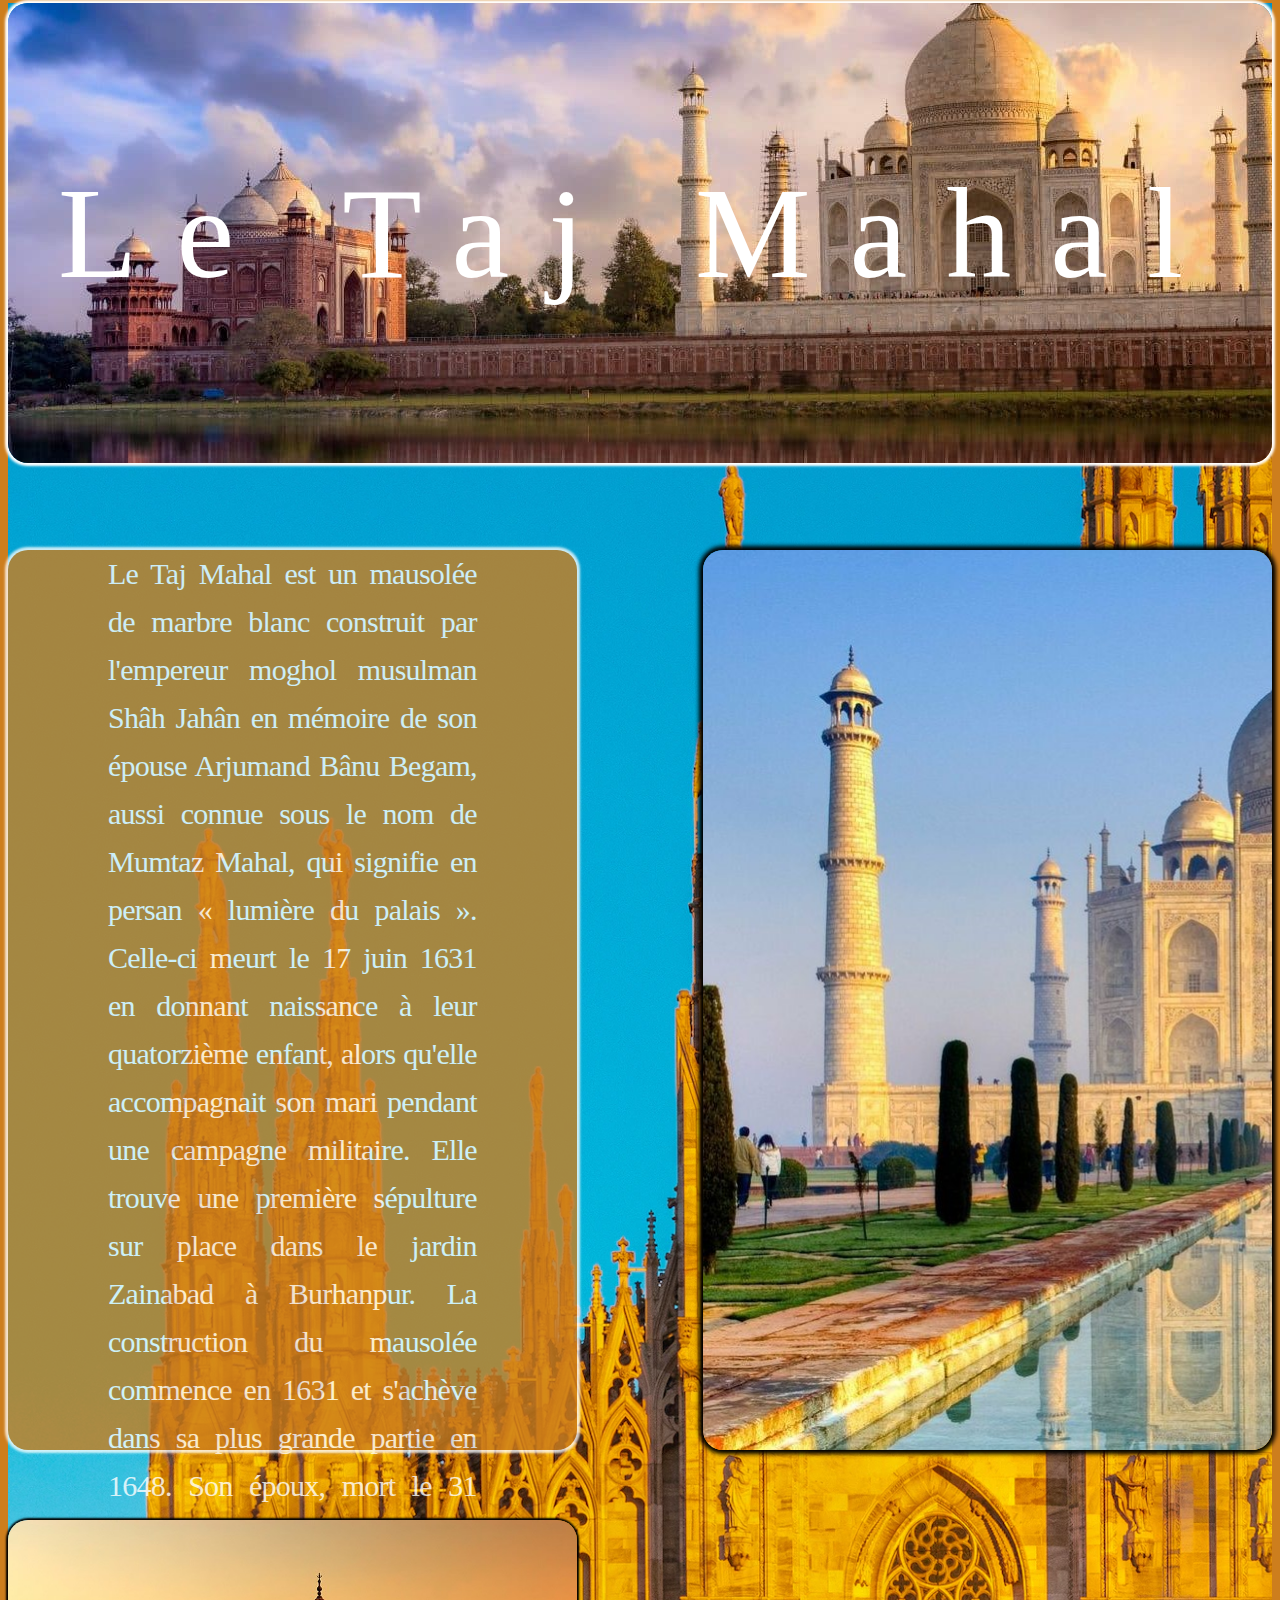
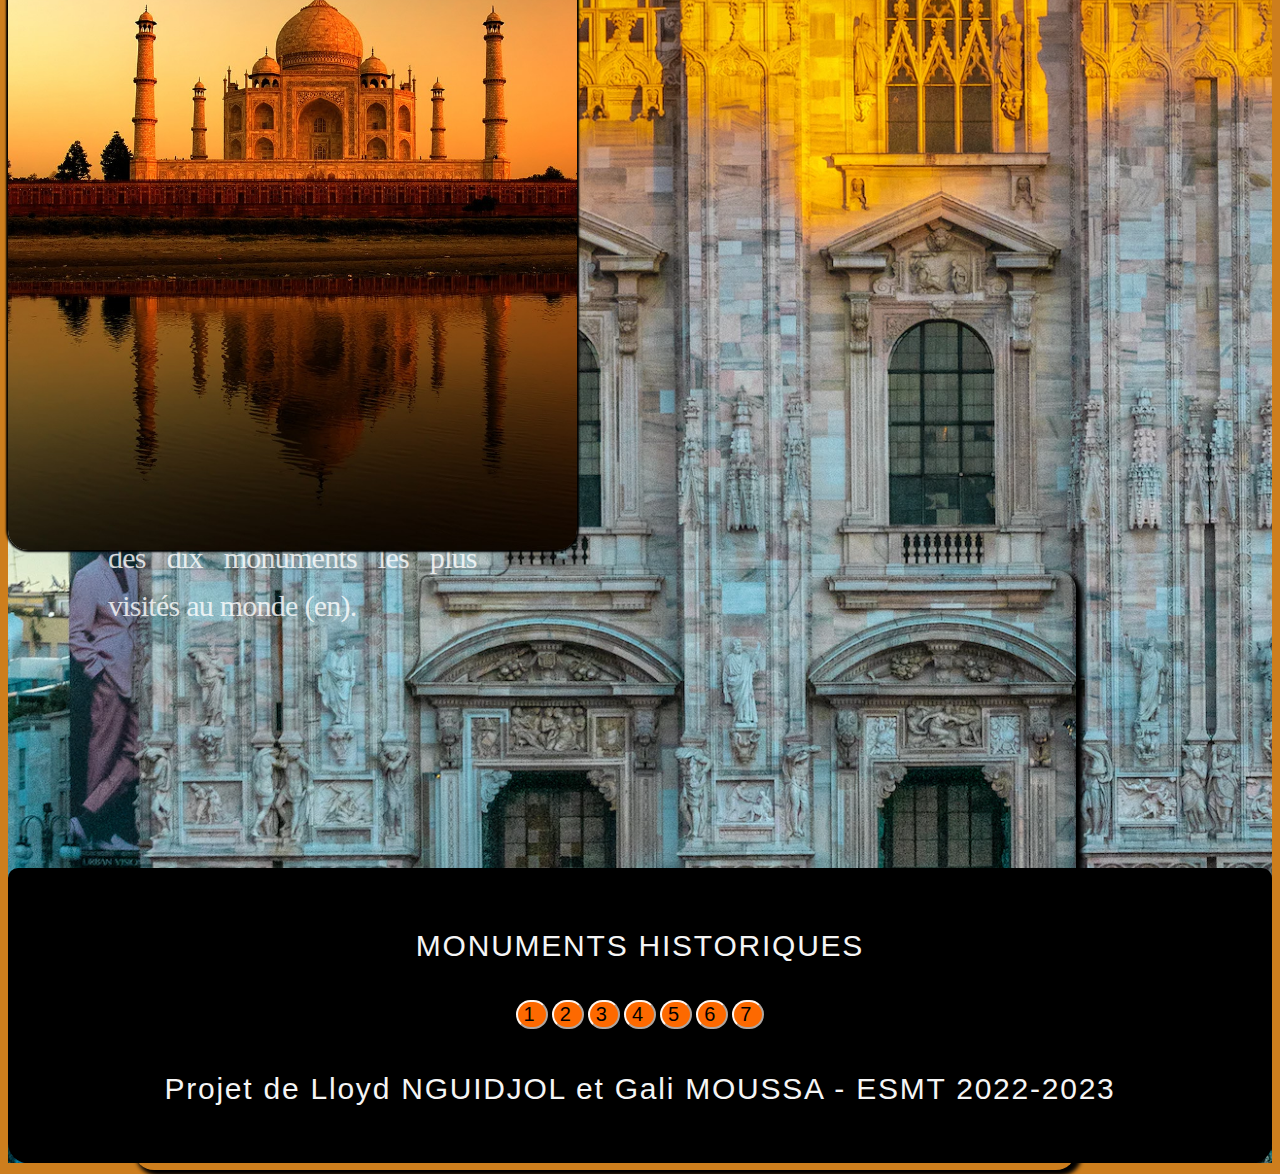
<file: LTI123_NGUIDJOL_LLOYD_MOUSSA_GALI/tajmahal.html>
<!DOCTYPE html>
<html lang="en">
<head>
    <meta charset="UTF-8">
    <meta http-equiv="X-UA-Compatible" content="IE=edge">
    <meta name="viewport" content="width=device-width, initial-scale=1.0">
    <title>Document</title>
    <link rel="stylesheet" href="taj.css">
</head>
<body>
      
    <div id="principal">
        <div id="content">

    <section id="taj-mahal">
        <h1 style="text-align: center; background-image: url(thetajmahali1.jpg);font-size: 130px">Le Taj Mahal</h1>
        <div class="contenu1">
            <div class="Btexte"> 
                <p class="premier">Le Taj Mahal est un mausolée de marbre blanc construit par l'empereur moghol musulman Shâh Jahân en mémoire de son épouse Arjumand Bânu Begam, aussi connue sous le nom de Mumtaz Mahal, qui signifie en persan « lumière du palais ». Celle-ci meurt le 17 juin 1631 en donnant naissance à leur quatorzième enfant, alors qu'elle accompagnait son mari pendant une campagne militaire. Elle trouve une première sépulture sur place dans le jardin Zainabad à Burhanpur. La construction du mausolée commence en 1631 et s'achève dans sa plus grande partie en 1648. Son époux, mort le 31 janvier 1666, est inhumé auprès d'elle.

                    Le Taj Mahal est considéré comme un joyau de l'architecture moghole, un style qui combine des éléments architecturaux des architectures islamique, iranienne, ottomane et indienne.
                    
                    Il est considéré que l'architecte principal fut Ustad Ahmad Lahauri, de Lahorek 1. Visité par plus de 6 millions de touristes en 2019, c'était le site le plus touristique d'Inde et un des dix monuments les plus visités au monde (en).</p>
            </div>
            <div class="Bimage"></div>
            <div class="Bimage1"></div>
            
                <iframe width="942" height="600" src="https://www.youtube.com/embed/49HTIoCccDY" title="TAJ MAHAL (Agra, India): full tour" frameborder="0" allow="accelerometer; autoplay; clipboard-write; encrypted-media; gyroscope; picture-in-picture; web-share" allowfullscreen style="border-radius: 20px; box-shadow: 4px 4px 4px 2px; margin-left: 10%;"></iframe>
           
        </div>
    </section>
    </div>
    <br>
    <div id="pied">
        <br><br><br>
        <p>MONUMENTS HISTORIQUES</p>
        <a href="index.html"><input type="submit" value="1" style="text-align: center;" class="buttons"></a>
        <a href="eiffel.html"><input type="submit" value="2" style="text-align: center;" class="buttons"></a>
        <a href="tajmahal.html"><input type="submit" value="3" style="text-align: center;" class="buttons"></a>
        <a href="colisée.html"><input type="submit" value="4" style="text-align: center;" class="buttons"></a>
        <a href="statue.html"><input type="submit" value="5" style="text-align: center;" class="buttons"></a>
        <a href="christ.html"><input type="submit" value="6" style="text-align: center;" class="buttons"></a>
       <a href="fin.html"><input type="submit" value="7" style="text-align: center;" class="buttons"></a>
        <br>
        <br>
        <br>
        <p>Projet de Lloyd NGUIDJOL et Gali MOUSSA - ESMT 2022-2023</p>
    </div>
   </div>     
</body>
</html>
</file>
<file: LTI123_NGUIDJOL_LLOYD_MOUSSA_GALI/christ.css>
body{
  background-color: #127dab;
}
h1{
    padding: 100px 0px 100px 0px;
    color: rgb(16, 10, 10);
    font-size: 60px;
    line-height: 2;
    letter-spacing: 0.3em;
    font-weight: 500;
    text-align: center;
    font-family: 'Times New Roman', Times, serif;
    background-position: center center;
    border-radius: 20px;
  box-shadow: 0px 0px 2.5px 2.5px;
  margin-top: -5px;
  margin-bottom: 150px;
  }
  .contenu1{
    height: 900px
  }
  .Bimage{
  width: 45%;
    display: flex;
    height: 90%;
    float: left;
    background-size:cover;
    background-image: url(R.jpg);
    position:relative;
    border-radius: 20px;
    box-shadow: 0px 0px 5px 5px;
    margin-bottom: 20px;
  }
  .Bimage1{
    width: 40%;
    display: flex;
    height: 60%;
    background-size:cover;
    background-image: url(Christ-The-Redeemer-Pictures.jpg);
    border-radius: 20px;
    box-shadow: 0px 0px 2px 2px;
  float:right;
  margin-bottom: 30px;
  margin-top: 5%;
  margin-right: 5%;
  }
  .Btexte{
    top: 0;
    bottom: 0;
  height:50%;
  width: 48%;
  float: right;
  font-size: 20px;
  line-height: 1.7;
  letter-spacing: -0.025em;
  font-weight: 130;
  font-style:normal;
  font-family:Georgia, 'Times New Roman', Times, serif;
  color: #ffffff;
    background-color: #267019;
    opacity: 0.8;
    text-align: justify;
    border-radius: 20px;
  box-shadow: 0px 0px 2.5px 2.5px;
  }
  .Btexte1{
    top: 0;
    bottom: 0;
  height: 1000px;
  width: 48%;
  float: right;
  font-size: 20px;
  line-height: 1.65;
  letter-spacing: -0.025em;
  font-weight: 130;
  font-style:normal;
  font-family:Georgia, 'Times New Roman', Times, serif;
  color: #ffffff;
    background-color: #267019;
    opacity: 0.8;
    text-align: justify;
    border-radius: 20px;
  box-shadow: 0px 0px 2.5px 2.5px;
  margin-right: 40px;
  margin-top: 40px;
  }
  .premier{
    margin: 0px 100px
  }
  #pied {
    margin-top: 1500px;
   padding-bottom: 20px;
   padding-right: 0;
    background-color: black;
    text-align: center;
    border-bottom-left-radius: 20px;
  border-bottom-right-radius: 20px;
  border-top-left-radius: 10px;
  border-top-right-radius: 10px;
  }
  #pied p{
    margin-top: 0px;
    padding: 0px 50px;
    font-size: 20px;
    line-height: 1.6;
    font-weight: 300;
    letter-spacing: 0.059em;
    color: whitesmoke;
    font-family:system-ui, -apple-system, BlinkMacSystemFont, 'Segoe UI', Roboto, Oxygen, Ubuntu, Cantarell, 'Open Sans', 'Helvetica Neue', sans-serif;
  }
  #principal{
    background-image: url(R.jpg);
    background-size: cover;
    background-position: center center;
  }
  .buttons{
    border-color: aqua;
     background-color: rgb(240, 183, 113);
      box-shadow: 1px#d83f3d;
      cursor: pointer;
      border-radius: 50px;
  }
  .video{
    text-align: center;
    padding-top: 20px;
  }
</file>
<file: LTI123_NGUIDJOL_LLOYD_MOUSSA_GALI/colisée.css>
body{
  height: 2800px;
  background-color: #df7f25;
}
h1{
  padding: 100px 0px 100px 0px;
  color: #000000;
  font-size: 60px;
  line-height: 2;
  letter-spacing: 0.3em;
  font-weight: 1000;
  text-align: center;
  font-family: 'Times New Roman', Times, serif;
  background-position: center;
  border-radius: 20px;
  margin-top: -5px;
}
.contenu1{
  height: 900px
}
.Bimage{
width: 45%;
  display: flex;
  height: 60%;
  float: left;
  background-size:cover;
  background-image: url(R\ \(3\).jpg);
  border-radius: 20px;
  box-shadow: 0px 0px 5px 5px;
  position:relative;
  margin-bottom: 15.8%;
}
.Bimage1{
  width: 45%;
  display: flex;
  height: 57%;
  float: left;
  background-size:cover;
  background-image: url(3646687.jpg);
  position:relative;
  border-radius: 20px;
  box-shadow: 0px 0px 2px 2px;
  margin-bottom: 20px;
  
}
.Btexte{
  top: 0;
  bottom: 0;
height:70%;
width: 48%;
float: right;
font-size: 20px;
line-height: 1.6;
letter-spacing: -0.025em;
font-weight: 130;
font-style:normal;
font-family:Georgia, 'Times New Roman', Times, serif;
color: #ffffff;
  background-color: #8e5521;
  opacity: 0.8;
  text-align: justify;
  border-radius: 20px;
  box-shadow: 0px 0px 2.5px 2.5px;
  margin-bottom: 100px;
  padding-bottom: 700px;
}
.premier{
  margin: 0px 100px
}
#pied {
  margin-top: 1080px;
 padding-bottom: 20px;
 padding-right: 0;
  background-color: black;
  text-align: center;
  border-bottom-left-radius: 20px;
  border-bottom-right-radius: 20px;
  border-top-left-radius: 10px;
  border-top-right-radius: 10px;
}
#pied p{
  margin-top: 0px;
  padding: 0px 50px;
  font-size: 20px;
  line-height: 1.6;
  font-weight: 300;
  letter-spacing: 0.059em;
  color: whitesmoke;
  font-family:system-ui, -apple-system, BlinkMacSystemFont, 'Segoe UI', Roboto, Oxygen, Ubuntu, Cantarell, 'Open Sans', 'Helvetica Neue', sans-serif;
}
#principal{
  background-image: url(photo-1676743833356-843bf52201e3.jpg);
 background-size: cover;
}
.buttons{
  border-color: aqua;
   background-color: rgb(240, 183, 113);
    box-shadow: 1px#d83f3d;
    cursor: pointer;
    border-radius: 50px;
}
</file>
<file: LTI123_NGUIDJOL_LLOYD_MOUSSA_GALI/eiffel.css>
body{
  background-image: url(photo-LL.jpg);
  height: 2500px;
}
h1{
  padding: 100px 0px 100px 0px;
  color: rgb(0, 0, 0);
  font-size: 60px;
  line-height: 2;
  letter-spacing: 0.3em;
  font-weight: 500;
  text-align: center;
  font-family: 'Times New Roman', Times, serif;
  background-position: center center;
  border-radius: 20px;
  background-image: url(eiffel-tower-paris-beautiful-view-1s-1280x720.jpg);
  margin-top: -5px;
}
.contenu1{
  height: 900px
}
.Bimage{
width: 40%;
  display: flex;
  height: 60%;
  
  float: left;
  background-size:cover;
  background-image: url(VIDEO_histoire_tour_Eiffel.jpeg);
  display: flex;
  position:relative;
  border-radius: 20px;
  box-shadow: 0px 0px 2px 2px;
  margin-bottom: 20px;
}
.Bimage1{
  width: 40%;
  display: flex;
  height: 60%;
  
  float: left;
  background-size:cover;
  background-image: url(eiffel-tower-paris-beautiful-view-1s-1336x768.jpg);
  display: flex;
  position:relative;
  border-radius: 20px;
  box-shadow: 0px 0px 2px 2px;
  margin-bottom: 20px;
  
}
.Btexte{
  top: 0;
  bottom: 0;
height: 1070px;;
width: 48%;
float: right;
font-size: 20px;
line-height: 1.7;
letter-spacing: -0.025em;
font-weight: 130;
font-style:normal;
font-family:Georgia, 'Times New Roman', Times, serif;
color: #ffffff;
  background-color: #0c5db3;
  padding-bottom: 50px;
  opacity: 0.8;
  text-align: justify;
  border-radius: 20px;
  box-shadow: 0px 0px 2.5px 2.5px;
  margin-top: 55px;
  
}
.premier{
  margin: 0px 100px
}
#pied {
  margin-top: 1000px;
 padding-bottom: 20px;
  background-color: black;
  text-align: center;
  border-bottom-left-radius: 20px;
  border-bottom-right-radius: 20px;
  border-top-left-radius: 10px;
  border-top-right-radius: 10px;
}
#pied p{
  margin-top: 0px;
  padding: 0px 50px;
  font-size: 20px;
  line-height: 1.6;
  font-weight: 300;
  letter-spacing: 0.059em;
  color: whitesmoke;
  font-family:system-ui, -apple-system, BlinkMacSystemFont, 'Segoe UI', Roboto, Oxygen, Ubuntu, Cantarell, 'Open Sans', 'Helvetica Neue', sans-serif;
}

.buttons{
  border-color: aqua;
   background-color: rgb(240, 183, 113);
    box-shadow: 1px#d83f3d;
    cursor: pointer;
    border-radius: 50px;
}
.buttons a:hover{
  color: wheat;
}
.video{
  text-align: center;
  padding-top: 20px;
}
</file>
<file: LTI123_NGUIDJOL_LLOYD_MOUSSA_GALI/fin.css>
body{
  background-image: url(photo-1674590798283-38ef41f64ded.jpg);
  
}
header {
  height: 100px;
  background-image: url(photo-1656466421780-4200ca6bc79d.jpg);
 background-size: cover;
 border-top-right-radius: 20px;
border-top-left-radius: 20px;
}
.logo {
  width: 30%;
  float: left;
}
.logo a:hover{
  color: rgb(40, 8, 41)
}
.logo a {
  text-decoration: none;
  font-size: 30px;
  font-family: poppins;
  color: #fff;
  letter-spacing: 5px;
}
nav {
  float: right;
  line-height: 70px;
}
nav a {
  text-decoration: none;
 font-family: Arial, Helvetica, sans-serif;
  font-size: 20px;
  margin: 0 0px;
  color: rgb(247, 247, 247);
  font-weight: 700;
}
li a:hover{
  color: rgb(40, 8, 41);
}
 nav li{
  display: inline-block;
  color: white;
  padding-left: 30px;
  padding-right: 20px;
}
.baniere {
  width: 100%;
  height: 600px;
  -webkit-background-size: cover;
  background-size: cover;
  background-position: center center;
  background-image: url(photo-1677696393693-d158fbef7d4b.jpg);
 }
 .baniere h1 {
  padding-top: 8%;
  font-size: 80px;
  font-family: poppins;
  text-transform: uppercase;
  color: white;
  text-align: center;
 }
.contenu{
    margin-top: 10%;
  }
  .contenu h1{
    margin-top: 45%;
  }
#pied {
    margin-top: 800px;
   padding-bottom: 20px;
   padding-right: 0;
    background-color: black;
    text-align: center;
    border-bottom-left-radius: 20px;
    border-bottom-right-radius: 20px;
    border-top-left-radius: 10px;
    border-top-right-radius: 10px;
  }
  #pied p{
    margin-top: 0px;
    padding: 0px 50px;
    font-size: 20px;
    line-height: 1.6;
    font-weight: 300;
    letter-spacing: 0.059em;
    color: whitesmoke;
    font-family:system-ui, -apple-system, BlinkMacSystemFont, 'Segoe UI', Roboto, Oxygen, Ubuntu, Cantarell, 'Open Sans', 'Helvetica Neue', sans-serif;
  }
  #principal{
    background-image: url(photo-1674590798283-38ef41f64ded.jpg);
   background-size: cover;
  }
  .buttons{
    border-color: aqua;
     background-color: rgb(240, 183, 113);
      box-shadow: 1px#d83f3d;
      cursor: pointer;
      border-radius: 50px;
  }
</file>
<file: LTI123_NGUIDJOL_LLOYD_MOUSSA_GALI/statue.css>
body{
  background-color: #cc35bd;
}
h1{
  padding: 100px 0px 100px 0px;
  color: rgb(0, 0, 0);
  line-height: 2;
  letter-spacing: 0.3em;
  font-weight: 100;
  text-align: center;
  font-family: 'Times New Roman', Times, serif;
 background-position: center;
 border-radius: 20px;
 background-image: url(R\ \(2\).jpg);
 margin-top: -5px;

}
.contenu1{
  height: 900px
}
.Bimage{
width: 40%;
float: right;
  display: flex;
  height: 60%;
  background-size:cover;
  background-image: url(FOT-0034865457_1.jpg);
  display: flex;
  position:relative;
  border-radius: 20px;
  box-shadow: 0px 0px 5px 5px;
  margin-bottom: 50px;
}
.Bimage1{
  width: 40%;
  display: flex;
  height: 60%;
  background-size:cover;
  background-image: url(18286.jpg);
  display: flex;
  border-radius: 20px;
  box-shadow: 0px 0px 2px 2px;
float:left;
margin-bottom: 30px;
}
.Btexte{
  top: 0;
  bottom: 0;
height:40%;
width: 43%;
float: left;
font-size: 20px;
line-height: 1.6;
letter-spacing: -0.025em;
font-weight: 130;
font-style:normal;
font-family:Georgia, 'Times New Roman', Times, serif;
color: #ffffff;
  background-color: #cc35bd;
  opacity: 0.8;
  padding-bottom: 220px;
  text-align: justify;
  border-radius: 20px;
  box-shadow: 0px 0px 2.5px 2.5px;
  margin-bottom: 150px;
  padding-top: 40px;
}
.Btexte1{
  top: 0;
  bottom: 0;
height:55%;
width: 47%;
float: right;
font-size: 20px;
line-height: 1.6;
letter-spacing: -0.025em;
font-weight: 130;
font-style:normal;
font-family:Georgia, 'Times New Roman', Times, serif;
color: #ffffff;
  background-color: #cc35bd;
  opacity: 0.8;
  padding-bottom: 220px;
  text-align: justify;
  border-radius: 20px;
  box-shadow: 0px 0px 2.5px 2.5px;
  
  margin-top: 10%;
}
.premier{
  margin: 0px 100px
}
#pied {
  margin-top: 1087px;
 padding-bottom: 20px;
 padding-right: 0;
  background-color: black;
  text-align: center;
  border-bottom-left-radius: 20px;
  border-bottom-right-radius: 20px;
  border-top-left-radius: 10px;
  border-top-right-radius: 10px;
 margin-top: 80%;
}
#pied p{
  margin-top: 0px;
  padding: 0px 50px;
  font-size: 20px;
  line-height: 1.6;
  font-weight: 300;
  letter-spacing: 0.059em;
  color: whitesmoke;
  font-family:system-ui, -apple-system, BlinkMacSystemFont, 'Segoe UI', Roboto, Oxygen, Ubuntu, Cantarell, 'Open Sans', 'Helvetica Neue', sans-serif;
}
#principal{
  background-image: url(photo-1471306224500-6d0d218be372.jpg);
  background-size: cover;
}
.buttons{
  border-color: rgb(255, 0, 0);
   background-color: rgb(113, 240, 240);
    box-shadow: 1px#d83f3d;
    cursor: pointer;
    border-radius: 50px;
    font-size: 15px;
}
</file>
<file: LTI123_NGUIDJOL_LLOYD_MOUSSA_GALI/taj.css>
body{
  background-color: #cd7e1d;
}
h1{
    padding: 100px 0px 100px 0px;
    color: rgb(255, 255, 255);
    font-size: 60px;
    line-height: 2;
    letter-spacing: 0.3em;
    font-weight: 500;
    text-align: center;
    font-family: 'Times New Roman', Times, serif;
    background-position: center center;
    border-radius: 20px;
  box-shadow: 0px 0px 2.5px 2.5px;
  margin-top: -5px;
  }
  .contenu1{
    height: 900px
  }
  .Bimage{
  width: 45%;
    display: flex;
    height: inherit;
    float: right;
    background-size:cover;
    background-image: url(taj-mahal@.jpg);
    display: flex;
    position:relative;
    border-radius: 20px;
    box-shadow: 0px 0px 4px 4px;
    margin-bottom: 70px;
  }
  .Bimage1{
    width: 45%;
    display: flex;
    height: 70%;
    float: left;
    background-size:cover;
    background-image: url(indie_62_85434_110876_1000x1000.jpg);
    display: flex;
    position:relative;
    border-radius: 20px;
    box-shadow: 0px 0px 2px 2px;
    margin-bottom: 20px;
    margin-top: 50px;
    
  }
  .Btexte{
    top: 0;
    bottom: 0;
  height:inherit;
  width: 45%;
  float: left;
  font-size: 30px;
  line-height: 1.6;
  letter-spacing: -0.025em;
  font-weight: 130;
  font-style:normal;
  font-family:Georgia, 'Times New Roman', Times, serif;
  color: #ffffff;
    background-color: #cd7e1d;
    opacity: 0.8;
    text-align: justify;
    border-radius: 20px;
  box-shadow: 0px 0px 2.5px 2.5px;
  margin-bottom: 20px;
  }
  .premier{
    margin: 0px 100px
  }
  #pied {
    margin-top: 1000px;
   padding-bottom: 20px;
   padding-right: 0;
    background-color: black;
    text-align: center;
    border-bottom-left-radius: 20px;
  border-bottom-right-radius: 20px;
  border-top-left-radius: 10px;
  border-top-right-radius: 10px;
  }
  #pied p{
    margin-top: 0px;
    padding: 0px 50px;
    font-size: 30px;
    line-height: 1.6;
    font-weight: 450;
    letter-spacing: 0.059em;
    color: whitesmoke;
    font-family:syst---------em-ui, -apple-system, BlinkMacSystemFont, 'Segoe UI', Roboto, Oxygen, Ubuntu, Cantarell, 'Open Sans', 'Helvetica Neue', sans-serif;
  }
  #principal{
    background-image: url(photo-1646819346702-97e355574fd1.JPG);
    background-size: cover;
    background-position: center center;
  }
  .buttons{
    border-color: rgba(255, 255, 255, 0.942);
     background-color: rgb(253, 105, 0);
      box-shadow: 1px#d83f3d;
      cursor: pointer;
      border-radius: 50px;
      font-size: 20px;
      font-weight: 150px;
      letter-spacing: 5px;

  }
</file>
